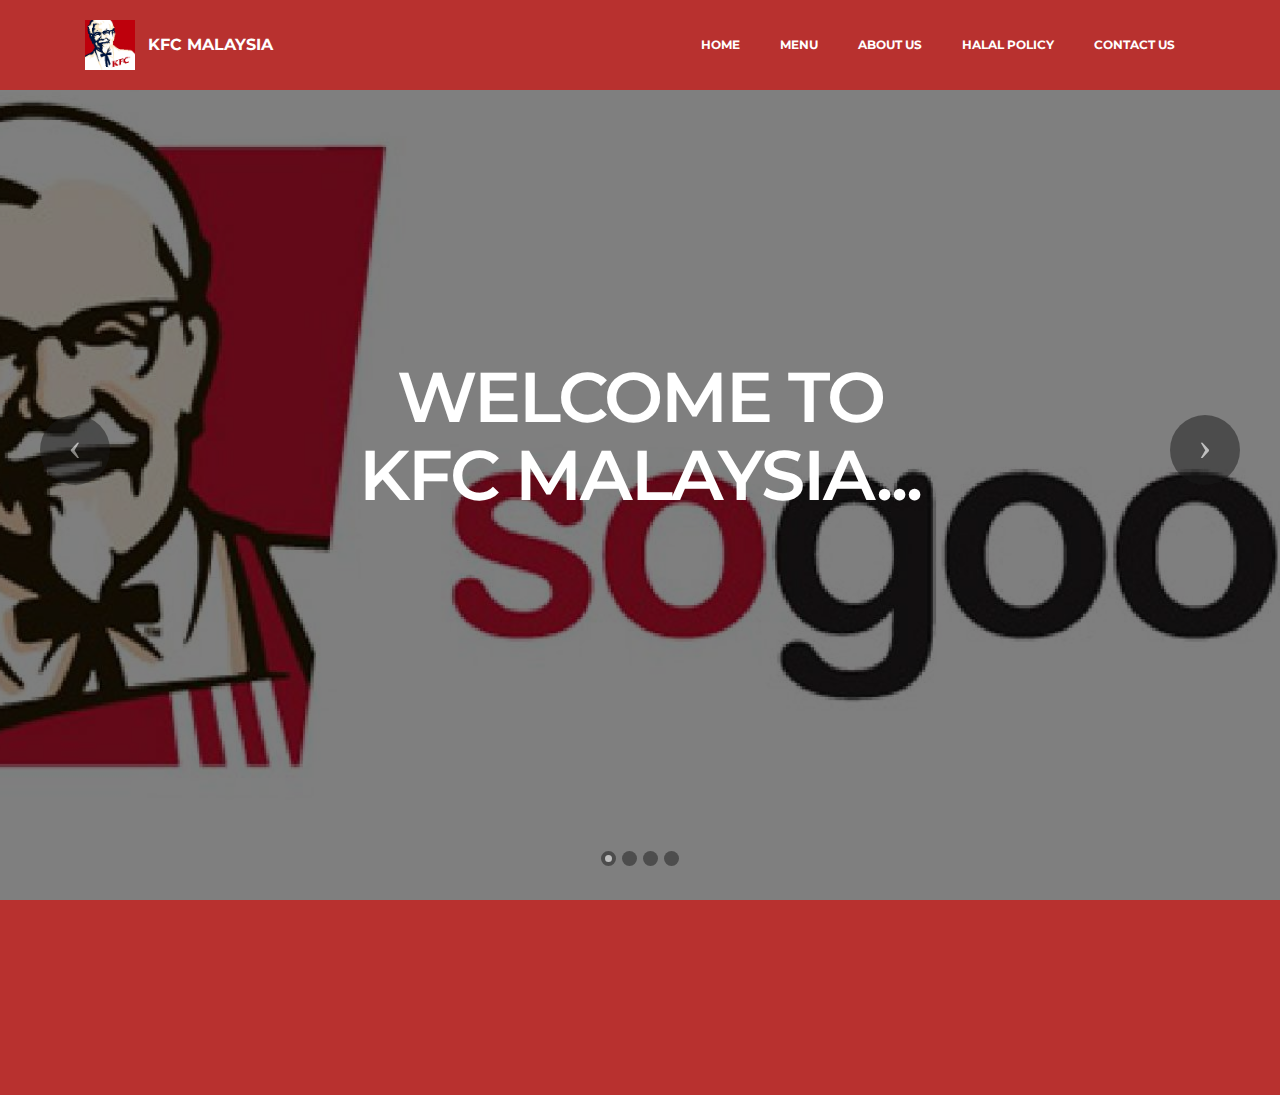
<file: index.html>
<!DOCTYPE html>
<html>
<head>
  <!-- Site made with Mobirise Website Builder v3.8.3, https://mobirise.com -->
  <meta charset="UTF-8">
  <meta http-equiv="X-UA-Compatible" content="IE=edge">
  <meta name="generator" content="Mobirise v3.8.3, mobirise.com">
  <meta name="viewport" content="width=device-width, initial-scale=1">
  <link rel="shortcut icon" href="assets/images/kfc-logo1-128x128-72.png" type="image/x-icon">
  <meta name="description" content="">
  
  <link rel="stylesheet" href="https://fonts.googleapis.com/css?family=Lora:400,700,400italic,700italic&amp;subset=latin">
  <link rel="stylesheet" href="https://fonts.googleapis.com/css?family=Montserrat:400,700">
  <link rel="stylesheet" href="https://fonts.googleapis.com/css?family=Raleway:100,100i,200,200i,300,300i,400,400i,500,500i,600,600i,700,700i,800,800i,900,900i">
  <link rel="stylesheet" href="assets/et-line-font-plugin/style.css">
  <link rel="stylesheet" href="assets/bootstrap-material-design-font/css/material.css">
  <link rel="stylesheet" href="assets/tether/tether.min.css">
  <link rel="stylesheet" href="assets/bootstrap/css/bootstrap.min.css">
  <link rel="stylesheet" href="assets/socicon/css/socicon.min.css">
  <link rel="stylesheet" href="assets/animate.css/animate.min.css">
  <link rel="stylesheet" href="assets/dropdown/css/style.css">
  <link rel="stylesheet" href="assets/theme/css/style.css">
  <link rel="stylesheet" href="assets/mobirise/css/mbr-additional.css" type="text/css">
  
  
  
</head>
<body>
<section id="ext_menu-1">

    <nav class="navbar navbar-dropdown navbar-fixed-top">
        <div class="container">

            <div class="mbr-table">
                <div class="mbr-table-cell">

                    <div class="navbar-brand">
                        <span class="navbar-logo"><img src="assets/images/kfc-logo1-128x128-72.png" alt="Mobirise"></span>
                        <a class="navbar-caption" href="https://mobirise.com">KFC MALAYSIA</a>
                    </div>

                </div>
                <div class="mbr-table-cell">

                    <button class="navbar-toggler pull-xs-right hidden-md-up" type="button" data-toggle="collapse" data-target="#exCollapsingNavbar">
                        <div class="hamburger-icon"></div>
                    </button>

                    <ul class="nav-dropdown collapse pull-xs-right nav navbar-nav navbar-toggleable-sm" id="exCollapsingNavbar"><li class="nav-item"><a class="nav-link link" href="index.html">HOME</a></li><li class="nav-item"><a class="nav-link link" href="MENU.html">MENU</a></li><li class="nav-item"><a class="nav-link link" href="ABOUT US.html">ABOUT US</a></li><li class="nav-item"><a class="nav-link link" href="HALAL POLICY.html">HALAL POLICY</a></li><li class="nav-item"><a class="nav-link link" href="CONTACT US.html">CONTACT US</a></li></ul>
                    <button hidden="" class="navbar-toggler navbar-close" type="button" data-toggle="collapse" data-target="#exCollapsingNavbar">
                        <div class="close-icon"></div>
                    </button>

                </div>
            </div>

        </div>
    </nav>

</section>

<section class="engine"><a rel="external" href="https://mobirise.com">drag and drop website building</a></section><section class="mbr-slider mbr-section mbr-section__container carousel slide mbr-section-nopadding mbr-after-navbar" data-ride="carousel" data-keyboard="false" data-wrap="true" data-pause="false" data-interval="5000" id="slider-4">
    <div>
        <div>
            <div>
                <ol class="carousel-indicators">
                    <li data-app-prevent-settings="" data-target="#slider-4" class="active" data-slide-to="0"></li><li data-app-prevent-settings="" data-target="#slider-4" data-slide-to="1"></li><li data-app-prevent-settings="" data-target="#slider-4" data-slide-to="2"></li><li data-app-prevent-settings="" data-target="#slider-4" data-slide-to="3"></li>
                </ol>
                <div class="carousel-inner" role="listbox">
                    <div class="mbr-section mbr-section-hero carousel-item dark center mbr-section-full active" data-bg-video-slide="false" style="background-image: url(assets/images/banner-button-4-2000x833-98.jpg);">
                        <div class="mbr-table-cell">
                            <div class="mbr-overlay"></div>
                            <div class="container-slide container">
                                
                                <div class="row">
                                    <div class="col-md-8 col-md-offset-2 text-xs-center">
                                        <h2 class="mbr-section-title display-1">WELCOME TO<br>KFC MALAYSIA...</h2>
                                        

                                        
                                    </div>
                                </div>
                            </div>
                        </div>
                    </div><div class="mbr-section mbr-section-hero carousel-item dark center mbr-section-full" data-bg-video-slide="false" style="background-image: url(assets/images/banner-button-1-2000x868-70.jpg);">
                        <div class="mbr-table-cell">
                            <div class="mbr-overlay"></div>
                            <div class="container-slide container">
                                
                                <div class="row">
                                    <div class="col-md-8 col-md-offset-3 text-xs-right">
                                        <h2 class="mbr-section-title display-1">CHOOSE &nbsp;YOURS FAVOURITE HERE...&nbsp;</h2>
                                        

                                        
                                    </div>
                                </div>
                            </div>
                        </div>
                    </div><div class="mbr-section mbr-section-hero carousel-item dark center mbr-section-full" data-bg-video-slide="false" style="background-image: url(assets/images/banner-button-3-2000x860-85.jpg);">
                        <div class="mbr-table-cell">
                            <div class="mbr-overlay" style="background-color: rgb(0, 0, 0);"></div>
                            <div class="container-slide container">
                                
                                <div class="row">
                                    <div class="col-md-8 col-md-offset-2 text-xs-center">
                                        <h2 class="mbr-section-title display-1">GET OHHHHHSOME EXPERIENCE HERE..</h2>
                                        

                                        
                                    </div>
                                </div>
                            </div>
                        </div>
                    </div><div class="mbr-section mbr-section-hero carousel-item dark center mbr-section-full" data-bg-video-slide="false" style="background-image: url(assets/images/banner-button-2-2000x861-35.jpg);">
                        <div class="mbr-table-cell">
                            <div class="mbr-overlay"></div>
                            <div class="container-slide container">
                                
                                <div class="row">
                                    <div class="col-md-8 col-md-offset-3 text-xs-right">
                                        <h2 class="mbr-section-title display-1">JUST HERE...WE ALWAYS BRING NEW MENU FOR YOU&nbsp;</h2>
                                        

                                        
                                    </div>
                                </div>
                            </div>
                        </div>
                    </div>
                </div>

                <a data-app-prevent-settings="" class="left carousel-control" role="button" data-slide="prev" href="#slider-4">
                    <span class="icon-prev" aria-hidden="true"></span>
                    <span class="sr-only">Previous</span>
                </a>
                <a data-app-prevent-settings="" class="right carousel-control" role="button" data-slide="next" href="#slider-4">
                    <span class="icon-next" aria-hidden="true"></span>
                    <span class="sr-only">Next</span>
                </a>
            </div>
        </div>
    </div>
</section>

<section class="mbr-section mbr-section-md-padding mbr-footer footer1" id="contacts1-6" style="background-color: rgb(184, 49, 47); padding-top: 30px; padding-bottom: 30px;">
    
    <div class="container">
        <div class="row">
            <div class="mbr-footer-content col-xs-12 col-md-3">
                <div><img src="assets/images/kfc-logo1-128x128-45.png"></div>
            </div>
            <div class="mbr-footer-content col-xs-12 col-md-3">
                <p><strong>Address</strong><br>KFC Holdings (Malaysia) Sdn Bhd<br>Level 16, Wisma KFC, <br>No. 17, Jalan Sultan Ismail,<br>50250 Kuala Lumpur, Malaysia.&nbsp;<br></p>
            </div>
            <div class="mbr-footer-content col-xs-12 col-md-3">
                <p><strong>Contacts</strong><br>Email:www.kfc malaysia.my<br>Tel: 03-2026 3388 (Hunting Line) <br>Fax: 03-2078 9923<br></p>
            </div>
            <div class="mbr-footer-content col-xs-12 col-md-3">
                <p></p>
            </div>

        </div>
    </div>
</section>


  <script src="assets/web/assets/jquery/jquery.min.js"></script>
  <script src="assets/tether/tether.min.js"></script>
  <script src="assets/bootstrap/js/bootstrap.min.js"></script>
  <script src="assets/smooth-scroll/SmoothScroll.js"></script>
  <script src="assets/viewportChecker/jquery.viewportchecker.js"></script>
  <script src="assets/dropdown/js/script.min.js"></script>
  <script src="assets/touchSwipe/jquery.touchSwipe.min.js"></script>
  <script src="assets/bootstrap-carousel-swipe/bootstrap-carousel-swipe.js"></script>
  <script src="assets/theme/js/script.js"></script>
  
  
  <input name="animation" type="hidden">
  </body>
</html>
</file>
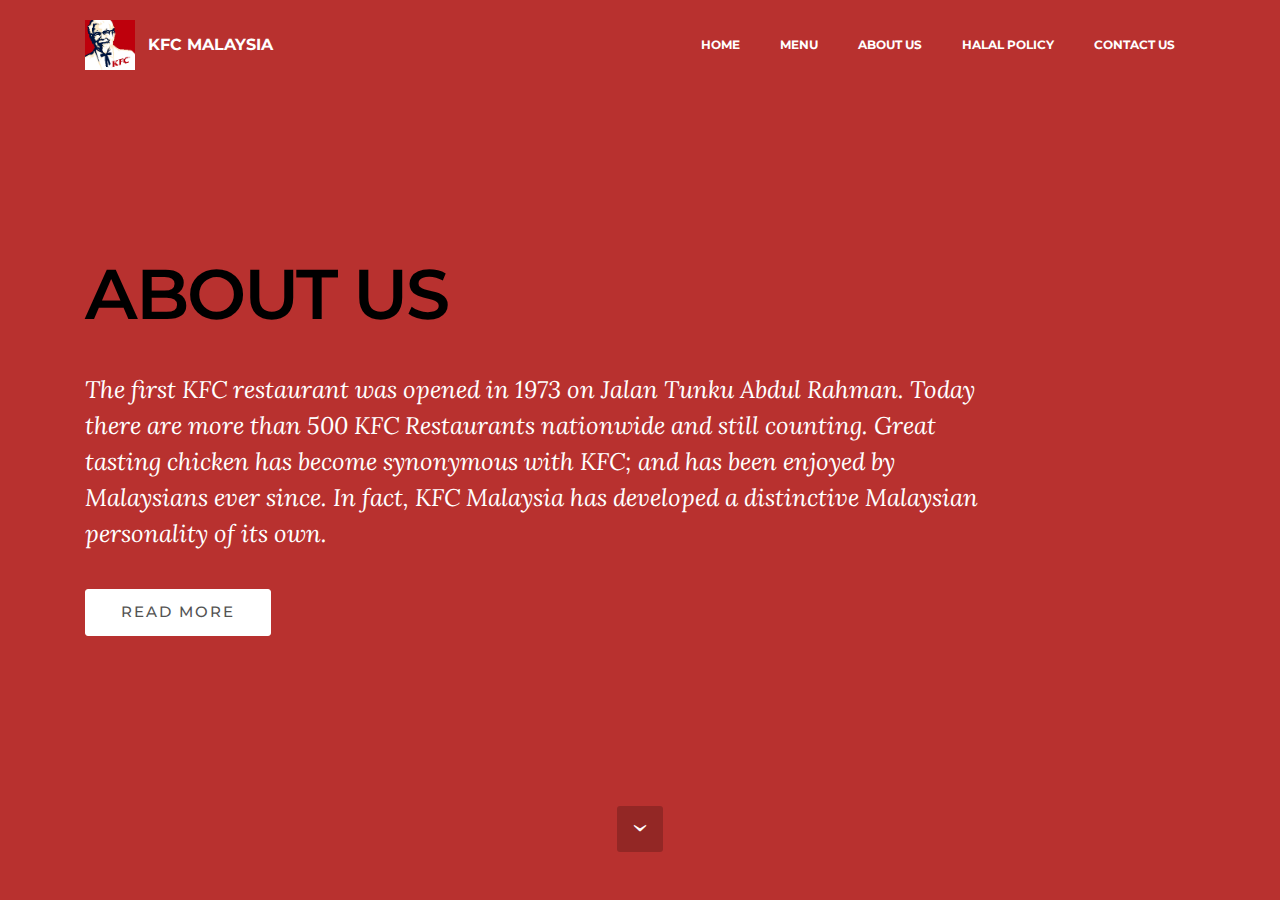
<file: ABOUT US.html>
<!DOCTYPE html>
<html>
<head>
  <!-- Site made with Mobirise Website Builder v3.8.3, https://mobirise.com -->
  <meta charset="UTF-8">
  <meta http-equiv="X-UA-Compatible" content="IE=edge">
  <meta name="generator" content="Mobirise v3.8.3, mobirise.com">
  <meta name="viewport" content="width=device-width, initial-scale=1">
  <link rel="shortcut icon" href="assets/images/kfc-logo1-128x128-72.png" type="image/x-icon">
  <meta name="description" content="">
  <title>ABOUT US</title>
  <link rel="stylesheet" href="https://fonts.googleapis.com/css?family=Lora:400,700,400italic,700italic&amp;subset=latin">
  <link rel="stylesheet" href="https://fonts.googleapis.com/css?family=Montserrat:400,700">
  <link rel="stylesheet" href="https://fonts.googleapis.com/css?family=Raleway:100,100i,200,200i,300,300i,400,400i,500,500i,600,600i,700,700i,800,800i,900,900i">
  <link rel="stylesheet" href="assets/et-line-font-plugin/style.css">
  <link rel="stylesheet" href="assets/bootstrap-material-design-font/css/material.css">
  <link rel="stylesheet" href="assets/tether/tether.min.css">
  <link rel="stylesheet" href="assets/bootstrap/css/bootstrap.min.css">
  <link rel="stylesheet" href="assets/socicon/css/socicon.min.css">
  <link rel="stylesheet" href="assets/animate.css/animate.min.css">
  <link rel="stylesheet" href="assets/dropdown/css/style.css">
  <link rel="stylesheet" href="assets/theme/css/style.css">
  <link rel="stylesheet" href="assets/mobirise/css/mbr-additional.css" type="text/css">
  
  
  
</head>
<body>
<section id="ext_menu-2">

    <nav class="navbar navbar-dropdown navbar-fixed-top">
        <div class="container">

            <div class="mbr-table">
                <div class="mbr-table-cell">

                    <div class="navbar-brand">
                        <span class="navbar-logo"><img src="assets/images/kfc-logo1-128x128-56.png"></span>
                        <a class="navbar-caption" href="https://mobirise.com">KFC MALAYSIA</a>
                    </div>

                </div>
                <div class="mbr-table-cell">

                    <button class="navbar-toggler pull-xs-right hidden-md-up" type="button" data-toggle="collapse" data-target="#exCollapsingNavbar">
                        <div class="hamburger-icon"></div>
                    </button>

                    <ul class="nav-dropdown collapse pull-xs-right nav navbar-nav navbar-toggleable-sm" id="exCollapsingNavbar"><li class="nav-item"><a class="nav-link link" href="index.html">HOME</a></li><li class="nav-item"><a class="nav-link link" href="MENU.html">MENU</a></li><li class="nav-item"><a class="nav-link link" href="ABOUT US.html">ABOUT US</a></li><li class="nav-item"><a class="nav-link link" href="HALAL POLICY.html">HALAL POLICY</a></li><li class="nav-item"><a class="nav-link link" href="CONTACT US.html">CONTACT US</a></li></ul>
                    <button hidden="" class="navbar-toggler navbar-close" type="button" data-toggle="collapse" data-target="#exCollapsingNavbar">
                        <div class="close-icon"></div>
                    </button>

                </div>
            </div>

        </div>
    </nav>

</section>

<section class="engine"><a rel="external" href="https://mobirise.com">free web site builder software download</a></section><section class="mbr-section mbr-section-hero mbr-section-full mbr-section-with-arrow mbr-after-navbar" id="header5-0" style="background-color: rgb(184, 49, 47);">

    

    <div class="mbr-table-cell">

        <div class="container">
            <div class="row">
                <div class="mbr-section col-md-10">

                    <h1 class="mbr-section-title display-1">ABOUT US</h1>
                    <p class="mbr-section-lead lead"><br>The first KFC restaurant was opened in 1973 on Jalan Tunku Abdul Rahman. Today there are more than 500 KFC Restaurants nationwide and still counting. Great tasting chicken has become synonymous with KFC; and has been enjoyed by Malaysians ever since. In fact, KFC Malaysia has developed a distinctive Malaysian personality of its own.&nbsp;<br></p>
                    <div class="mbr-section-btn"><a class="btn btn-lg btn-white" href="READ MORE.html">READ MORE</a></div>
                </div>
            </div>
        </div>
    </div>

    <div class="mbr-arrow mbr-arrow-floating" aria-hidden="true"><a href="#next"><i class="mbr-arrow-icon"></i></a></div>

</section>


  <script src="assets/web/assets/jquery/jquery.min.js"></script>
  <script src="assets/tether/tether.min.js"></script>
  <script src="assets/bootstrap/js/bootstrap.min.js"></script>
  <script src="assets/smooth-scroll/SmoothScroll.js"></script>
  <script src="assets/viewportChecker/jquery.viewportchecker.js"></script>
  <script src="assets/dropdown/js/script.min.js"></script>
  <script src="assets/touchSwipe/jquery.touchSwipe.min.js"></script>
  <script src="assets/theme/js/script.js"></script>
  
  
  <input name="animation" type="hidden">
  </body>
</html>
</file>
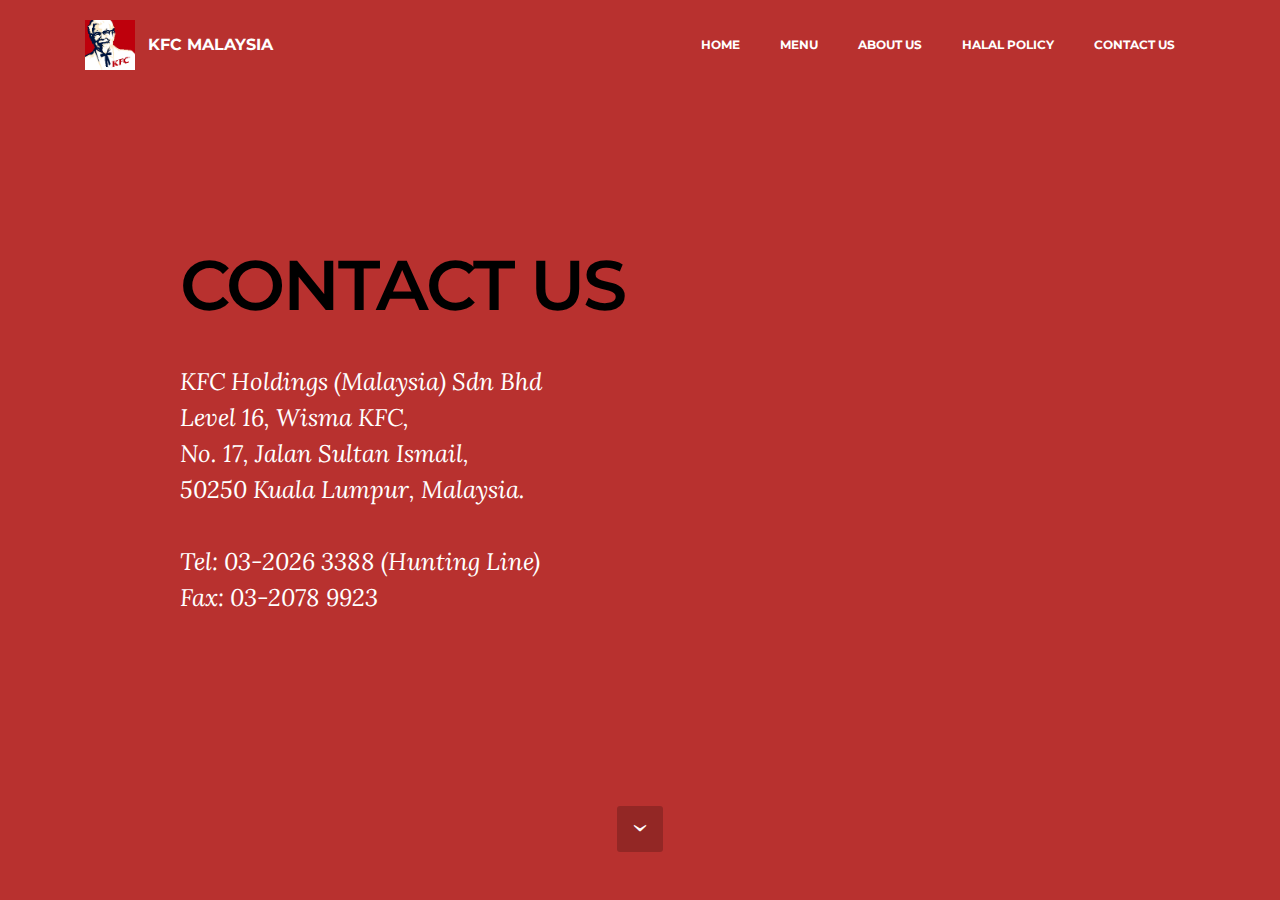
<file: CONTACT US.html>
<!DOCTYPE html>
<html>
<head>
  <!-- Site made with Mobirise Website Builder v3.8.3, https://mobirise.com -->
  <meta charset="UTF-8">
  <meta http-equiv="X-UA-Compatible" content="IE=edge">
  <meta name="generator" content="Mobirise v3.8.3, mobirise.com">
  <meta name="viewport" content="width=device-width, initial-scale=1">
  <link rel="shortcut icon" href="assets/images/kfc-logo1-128x128-72.png" type="image/x-icon">
  <meta name="description" content="">
  
  <link rel="stylesheet" href="https://fonts.googleapis.com/css?family=Lora:400,700,400italic,700italic&amp;subset=latin">
  <link rel="stylesheet" href="https://fonts.googleapis.com/css?family=Montserrat:400,700">
  <link rel="stylesheet" href="https://fonts.googleapis.com/css?family=Raleway:100,100i,200,200i,300,300i,400,400i,500,500i,600,600i,700,700i,800,800i,900,900i">
  <link rel="stylesheet" href="assets/et-line-font-plugin/style.css">
  <link rel="stylesheet" href="assets/bootstrap-material-design-font/css/material.css">
  <link rel="stylesheet" href="assets/tether/tether.min.css">
  <link rel="stylesheet" href="assets/bootstrap/css/bootstrap.min.css">
  <link rel="stylesheet" href="assets/socicon/css/socicon.min.css">
  <link rel="stylesheet" href="assets/animate.css/animate.min.css">
  <link rel="stylesheet" href="assets/dropdown/css/style.css">
  <link rel="stylesheet" href="assets/theme/css/style.css">
  <link rel="stylesheet" href="assets/mobirise/css/mbr-additional.css" type="text/css">
  
  
  
</head>
<body>
<section id="ext_menu-6">

    <nav class="navbar navbar-dropdown navbar-fixed-top">
        <div class="container">

            <div class="mbr-table">
                <div class="mbr-table-cell">

                    <div class="navbar-brand">
                        <span class="navbar-logo"><img src="assets/images/kfc-logo1-128x128-10.png"></span>
                        <a class="navbar-caption" href="https://mobirise.com">KFC MALAYSIA</a>
                    </div>

                </div>
                <div class="mbr-table-cell">

                    <button class="navbar-toggler pull-xs-right hidden-md-up" type="button" data-toggle="collapse" data-target="#exCollapsingNavbar">
                        <div class="hamburger-icon"></div>
                    </button>

                    <ul class="nav-dropdown collapse pull-xs-right nav navbar-nav navbar-toggleable-sm" id="exCollapsingNavbar"><li class="nav-item"><a class="nav-link link" href="index.html">HOME</a></li><li class="nav-item"><a class="nav-link link" href="MENU.html">MENU</a></li><li class="nav-item"><a class="nav-link link" href="ABOUT US.html">ABOUT US</a></li><li class="nav-item"><a class="nav-link link" href="HALAL POLICY.html">HALAL POLICY</a></li><li class="nav-item"><a class="nav-link link" href="CONTACT US.html">CONTACT US</a></li></ul>
                    <button hidden="" class="navbar-toggler navbar-close" type="button" data-toggle="collapse" data-target="#exCollapsingNavbar">
                        <div class="close-icon"></div>
                    </button>

                </div>
            </div>

        </div>
    </nav>

</section>

<section class="engine"><a rel="external" href="https://mobirise.com">free drag and drop site development software</a></section><section class="mbr-section mbr-section-hero mbr-section-full mbr-section-with-arrow mbr-after-navbar" id="header1-7" style="background-color: rgb(184, 49, 47);">

    

    <div class="mbr-table-cell">

        <div class="container">
            <div class="row">
                <div class="mbr-section col-md-10 col-md-offset-1 text-xs-center">

                    <h1 class="mbr-section-title display-1">CONTACT US</h1>
                    <p class="mbr-section-lead lead"><br>KFC Holdings (Malaysia) Sdn Bhd<br>Level 16, Wisma KFC, <br>No. 17, Jalan Sultan Ismail,<br>50250 Kuala Lumpur, Malaysia. <br><br>Tel: 03-2026 3388 (Hunting Line) <br>Fax: 03-2078 9923<br></p>
                    
                </div>
            </div>
        </div>
    </div>

    <div class="mbr-arrow mbr-arrow-floating" aria-hidden="true"><a href="#next"><i class="mbr-arrow-icon"></i></a></div>

</section>


  <script src="assets/web/assets/jquery/jquery.min.js"></script>
  <script src="assets/tether/tether.min.js"></script>
  <script src="assets/bootstrap/js/bootstrap.min.js"></script>
  <script src="assets/smooth-scroll/SmoothScroll.js"></script>
  <script src="assets/viewportChecker/jquery.viewportchecker.js"></script>
  <script src="assets/dropdown/js/script.min.js"></script>
  <script src="assets/touchSwipe/jquery.touchSwipe.min.js"></script>
  <script src="assets/theme/js/script.js"></script>
  
  
  <input name="animation" type="hidden">
  </body>
</html>
</file>
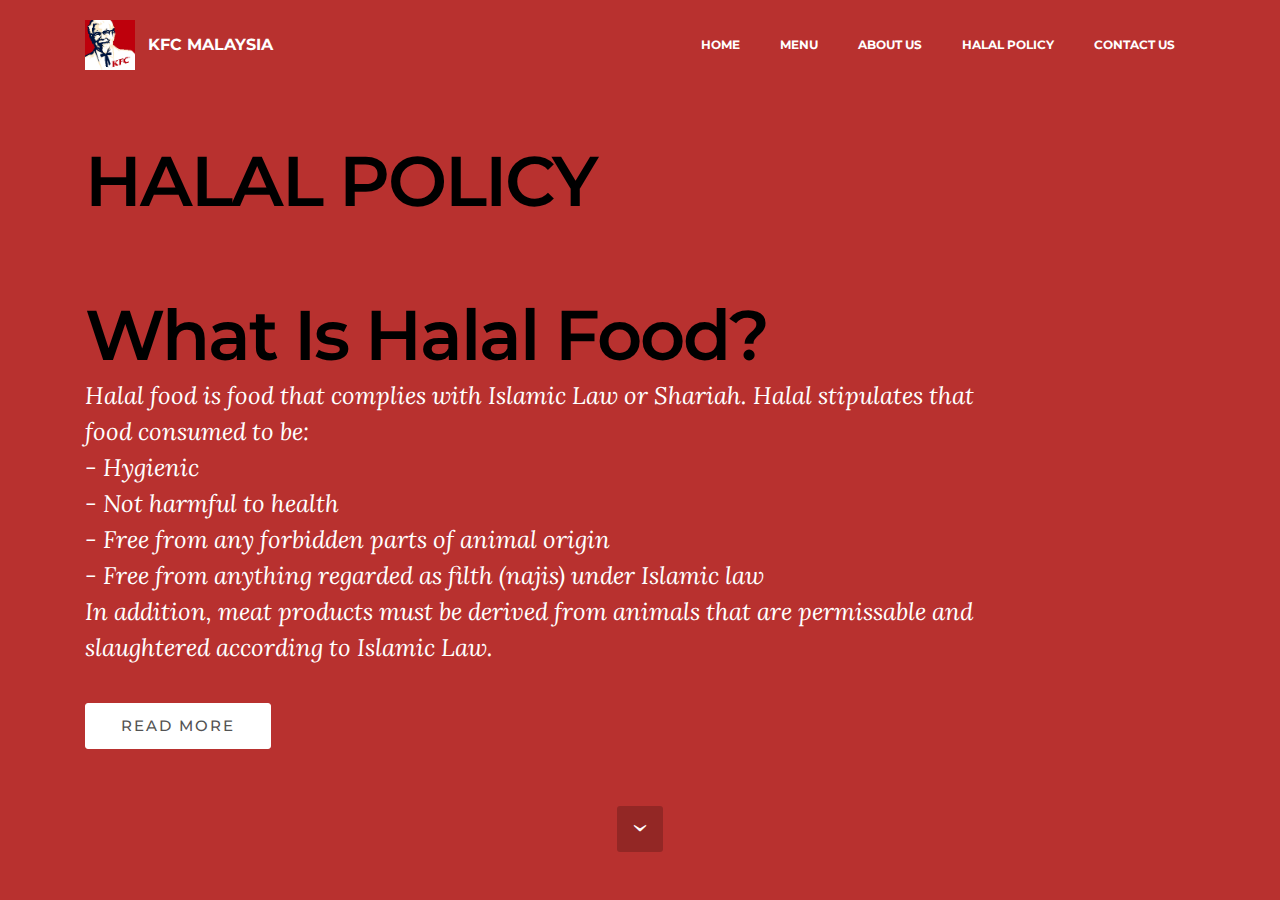
<file: HALAL POLICY.html>
<!DOCTYPE html>
<html>
<head>
  <!-- Site made with Mobirise Website Builder v3.8.3, https://mobirise.com -->
  <meta charset="UTF-8">
  <meta http-equiv="X-UA-Compatible" content="IE=edge">
  <meta name="generator" content="Mobirise v3.8.3, mobirise.com">
  <meta name="viewport" content="width=device-width, initial-scale=1">
  <link rel="shortcut icon" href="assets/images/kfc-logo1-128x128-72.png" type="image/x-icon">
  <meta name="description" content="">
  <title>HALAL POLICY</title>
  <link rel="stylesheet" href="https://fonts.googleapis.com/css?family=Lora:400,700,400italic,700italic&amp;subset=latin">
  <link rel="stylesheet" href="https://fonts.googleapis.com/css?family=Montserrat:400,700">
  <link rel="stylesheet" href="https://fonts.googleapis.com/css?family=Raleway:100,100i,200,200i,300,300i,400,400i,500,500i,600,600i,700,700i,800,800i,900,900i">
  <link rel="stylesheet" href="assets/et-line-font-plugin/style.css">
  <link rel="stylesheet" href="assets/bootstrap-material-design-font/css/material.css">
  <link rel="stylesheet" href="assets/tether/tether.min.css">
  <link rel="stylesheet" href="assets/bootstrap/css/bootstrap.min.css">
  <link rel="stylesheet" href="assets/socicon/css/socicon.min.css">
  <link rel="stylesheet" href="assets/animate.css/animate.min.css">
  <link rel="stylesheet" href="assets/dropdown/css/style.css">
  <link rel="stylesheet" href="assets/theme/css/style.css">
  <link rel="stylesheet" href="assets/mobirise/css/mbr-additional.css" type="text/css">
  
  
  
</head>
<body>
<section id="ext_menu-4">

    <nav class="navbar navbar-dropdown navbar-fixed-top">
        <div class="container">

            <div class="mbr-table">
                <div class="mbr-table-cell">

                    <div class="navbar-brand">
                        <span class="navbar-logo"><img src="assets/images/kfc-logo1-128x128-32.png"></span>
                        <a class="navbar-caption" href="https://mobirise.com">KFC MALAYSIA</a>
                    </div>

                </div>
                <div class="mbr-table-cell">

                    <button class="navbar-toggler pull-xs-right hidden-md-up" type="button" data-toggle="collapse" data-target="#exCollapsingNavbar">
                        <div class="hamburger-icon"></div>
                    </button>

                    <ul class="nav-dropdown collapse pull-xs-right nav navbar-nav navbar-toggleable-sm" id="exCollapsingNavbar"><li class="nav-item"><a class="nav-link link" href="index.html">HOME</a></li><li class="nav-item"><a class="nav-link link" href="MENU.html">MENU</a></li><li class="nav-item"><a class="nav-link link" href="ABOUT US.html">ABOUT US</a></li><li class="nav-item"><a class="nav-link link" href="HALAL POLICY.html">HALAL POLICY</a></li><li class="nav-item"><a class="nav-link link" href="CONTACT US.html">CONTACT US</a></li></ul>
                    <button hidden="" class="navbar-toggler navbar-close" type="button" data-toggle="collapse" data-target="#exCollapsingNavbar">
                        <div class="close-icon"></div>
                    </button>

                </div>
            </div>

        </div>
    </nav>

</section>

<section class="engine"><a rel="external" href="https://mobirise.com">free offline web builder software</a></section><section class="mbr-section mbr-section-hero mbr-section-full mbr-section-with-arrow mbr-after-navbar" id="header5-4" style="background-color: rgb(184, 49, 47);">

    

    <div class="mbr-table-cell">

        <div class="container">
            <div class="row">
                <div class="mbr-section col-md-10">

                    <h1 class="mbr-section-title display-1">HALAL POLICY<div><br></div><div>What Is Halal Food?</div></h1>
                    <p class="mbr-section-lead lead">Halal food is food that complies with Islamic Law or Shariah. Halal stipulates that food consumed to be: <br>- Hygienic<br>- Not harmful to health<br>- Free from any forbidden parts of animal origin<br>- Free from anything regarded as filth (najis) under Islamic law<br>In addition, meat products must be derived from animals that are permissable and slaughtered according to Islamic Law.&nbsp;<br></p>
                    <div class="mbr-section-btn"><a class="btn btn-lg btn-white" href="HALAL READ.html">READ MORE</a></div>
                </div>
            </div>
        </div>
    </div>

    <div class="mbr-arrow mbr-arrow-floating" aria-hidden="true"><a href="#next"><i class="mbr-arrow-icon"></i></a></div>

</section>


  <script src="assets/web/assets/jquery/jquery.min.js"></script>
  <script src="assets/tether/tether.min.js"></script>
  <script src="assets/bootstrap/js/bootstrap.min.js"></script>
  <script src="assets/smooth-scroll/SmoothScroll.js"></script>
  <script src="assets/viewportChecker/jquery.viewportchecker.js"></script>
  <script src="assets/dropdown/js/script.min.js"></script>
  <script src="assets/touchSwipe/jquery.touchSwipe.min.js"></script>
  <script src="assets/theme/js/script.js"></script>
  
  
  <input name="animation" type="hidden">
  </body>
</html>
</file>
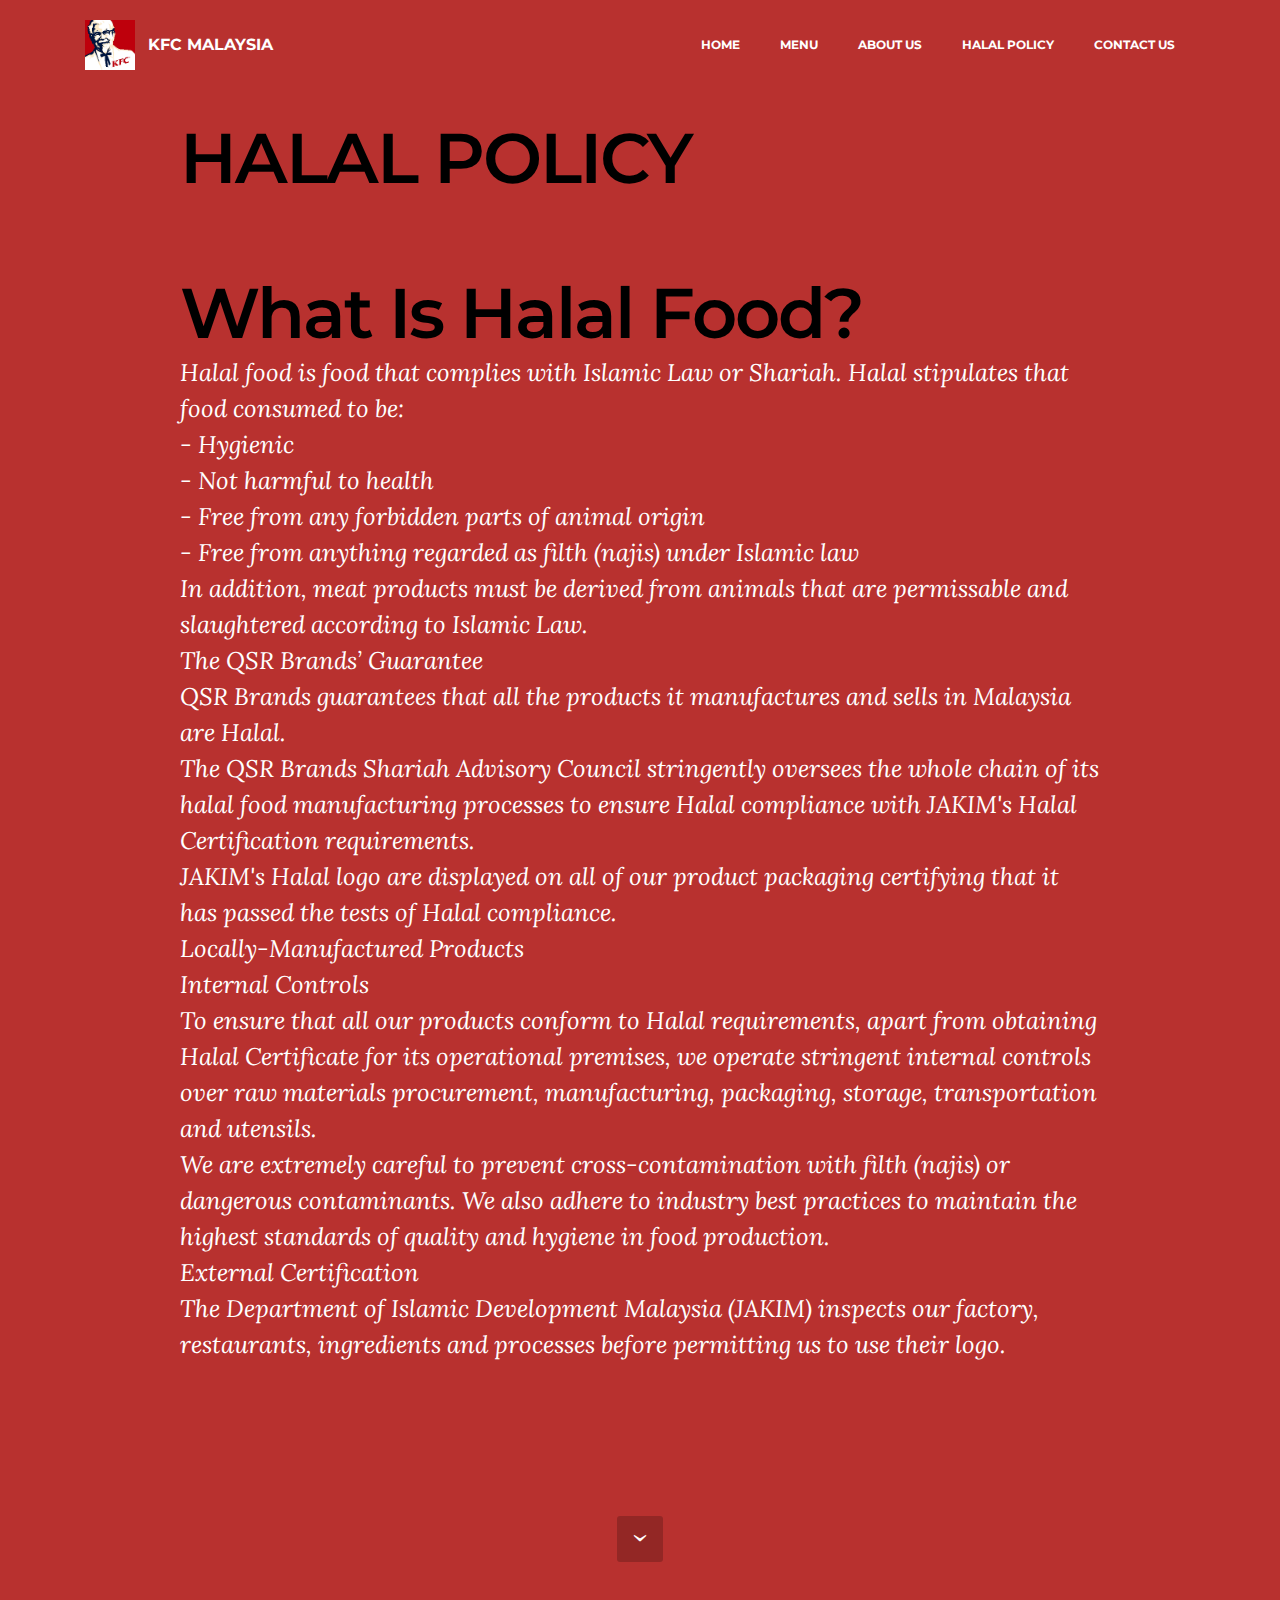
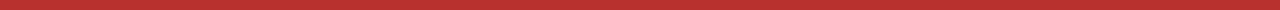
<file: HALAL READ.html>
<!DOCTYPE html>
<html>
<head>
  <!-- Site made with Mobirise Website Builder v3.8.3, https://mobirise.com -->
  <meta charset="UTF-8">
  <meta http-equiv="X-UA-Compatible" content="IE=edge">
  <meta name="generator" content="Mobirise v3.8.3, mobirise.com">
  <meta name="viewport" content="width=device-width, initial-scale=1">
  <link rel="shortcut icon" href="assets/images/kfc-logo1-128x128-72.png" type="image/x-icon">
  <meta name="description" content="">
  <title>HALAL READ</title>
  <link rel="stylesheet" href="https://fonts.googleapis.com/css?family=Lora:400,700,400italic,700italic&amp;subset=latin">
  <link rel="stylesheet" href="https://fonts.googleapis.com/css?family=Montserrat:400,700">
  <link rel="stylesheet" href="https://fonts.googleapis.com/css?family=Raleway:100,100i,200,200i,300,300i,400,400i,500,500i,600,600i,700,700i,800,800i,900,900i">
  <link rel="stylesheet" href="assets/et-line-font-plugin/style.css">
  <link rel="stylesheet" href="assets/bootstrap-material-design-font/css/material.css">
  <link rel="stylesheet" href="assets/tether/tether.min.css">
  <link rel="stylesheet" href="assets/bootstrap/css/bootstrap.min.css">
  <link rel="stylesheet" href="assets/socicon/css/socicon.min.css">
  <link rel="stylesheet" href="assets/animate.css/animate.min.css">
  <link rel="stylesheet" href="assets/dropdown/css/style.css">
  <link rel="stylesheet" href="assets/theme/css/style.css">
  <link rel="stylesheet" href="assets/mobirise/css/mbr-additional.css" type="text/css">
  
  
  
</head>
<body>
<section id="ext_menu-5">

    <nav class="navbar navbar-dropdown navbar-fixed-top">
        <div class="container">

            <div class="mbr-table">
                <div class="mbr-table-cell">

                    <div class="navbar-brand">
                        <span class="navbar-logo"><img src="assets/images/kfc-logo1-128x128-85.png"></span>
                        <a class="navbar-caption" href="https://mobirise.com">KFC MALAYSIA</a>
                    </div>

                </div>
                <div class="mbr-table-cell">

                    <button class="navbar-toggler pull-xs-right hidden-md-up" type="button" data-toggle="collapse" data-target="#exCollapsingNavbar">
                        <div class="hamburger-icon"></div>
                    </button>

                    <ul class="nav-dropdown collapse pull-xs-right nav navbar-nav navbar-toggleable-sm" id="exCollapsingNavbar"><li class="nav-item"><a class="nav-link link" href="index.html">HOME</a></li><li class="nav-item"><a class="nav-link link" href="MENU.html">MENU</a></li><li class="nav-item"><a class="nav-link link" href="ABOUT US.html">ABOUT US</a></li><li class="nav-item"><a class="nav-link link" href="HALAL POLICY.html">HALAL POLICY</a></li><li class="nav-item"><a class="nav-link link" href="CONTACT US.html">CONTACT US</a></li></ul>
                    <button hidden="" class="navbar-toggler navbar-close" type="button" data-toggle="collapse" data-target="#exCollapsingNavbar">
                        <div class="close-icon"></div>
                    </button>

                </div>
            </div>

        </div>
    </nav>

</section>

<section class="engine"><a rel="external" href="https://mobirise.com">top html web page creator software download</a></section><section class="mbr-section mbr-section-hero mbr-section-full mbr-section-with-arrow mbr-after-navbar" id="header1-6" style="background-color: rgb(184, 49, 47);">

    

    <div class="mbr-table-cell">

        <div class="container">
            <div class="row">
                <div class="mbr-section col-md-10 col-md-offset-1 text-xs-center">

                    <h1 class="mbr-section-title display-1">HALAL POLICY<div><br></div><div>What Is Halal Food?</div></h1>
                    <p class="mbr-section-lead lead">Halal food is food that complies with Islamic Law or Shariah. Halal stipulates that food consumed to be: <br>- Hygienic<br>- Not harmful to health<br>- Free from any forbidden parts of animal origin<br>- Free from anything regarded as filth (najis) under Islamic law<br>In addition, meat products must be derived from animals that are permissable and slaughtered according to Islamic Law. <br>The QSR Brands’ Guarantee<br>QSR Brands guarantees that all the products it manufactures and sells in Malaysia are Halal.<br>The QSR Brands Shariah Advisory Council stringently oversees the whole chain of its halal food manufacturing processes to ensure Halal compliance with JAKIM's Halal Certification requirements.<br>JAKIM's Halal logo are displayed on all of our product packaging certifying that it has passed the tests of Halal compliance.<br>Locally-Manufactured Products<br>Internal Controls <br>To ensure that all our products conform to Halal requirements, apart from obtaining Halal Certificate for its operational premises, we operate stringent internal controls over raw materials procurement, manufacturing, packaging, storage, transportation and utensils. <br>We are extremely careful to prevent cross-contamination with filth (najis) or dangerous contaminants. We also adhere to industry best practices to maintain the highest standards of quality and hygiene in food production.<br>External Certification <br>The Department of Islamic Development Malaysia (JAKIM) inspects our factory, restaurants, ingredients and processes before permitting us to use their logo.<br><br></p>
                    <div class="mbr-section-btn"><a class="btn btn-lg btn-white" href="HALAL POLICY.html">BACK</a> </div>
                </div>
            </div>
        </div>
    </div>

    <div class="mbr-arrow mbr-arrow-floating" aria-hidden="true"><a href="#next"><i class="mbr-arrow-icon"></i></a></div>

</section>


  <script src="assets/web/assets/jquery/jquery.min.js"></script>
  <script src="assets/tether/tether.min.js"></script>
  <script src="assets/bootstrap/js/bootstrap.min.js"></script>
  <script src="assets/smooth-scroll/SmoothScroll.js"></script>
  <script src="assets/viewportChecker/jquery.viewportchecker.js"></script>
  <script src="assets/dropdown/js/script.min.js"></script>
  <script src="assets/touchSwipe/jquery.touchSwipe.min.js"></script>
  <script src="assets/theme/js/script.js"></script>
  
  
  <input name="animation" type="hidden">
  </body>
</html>
</file>
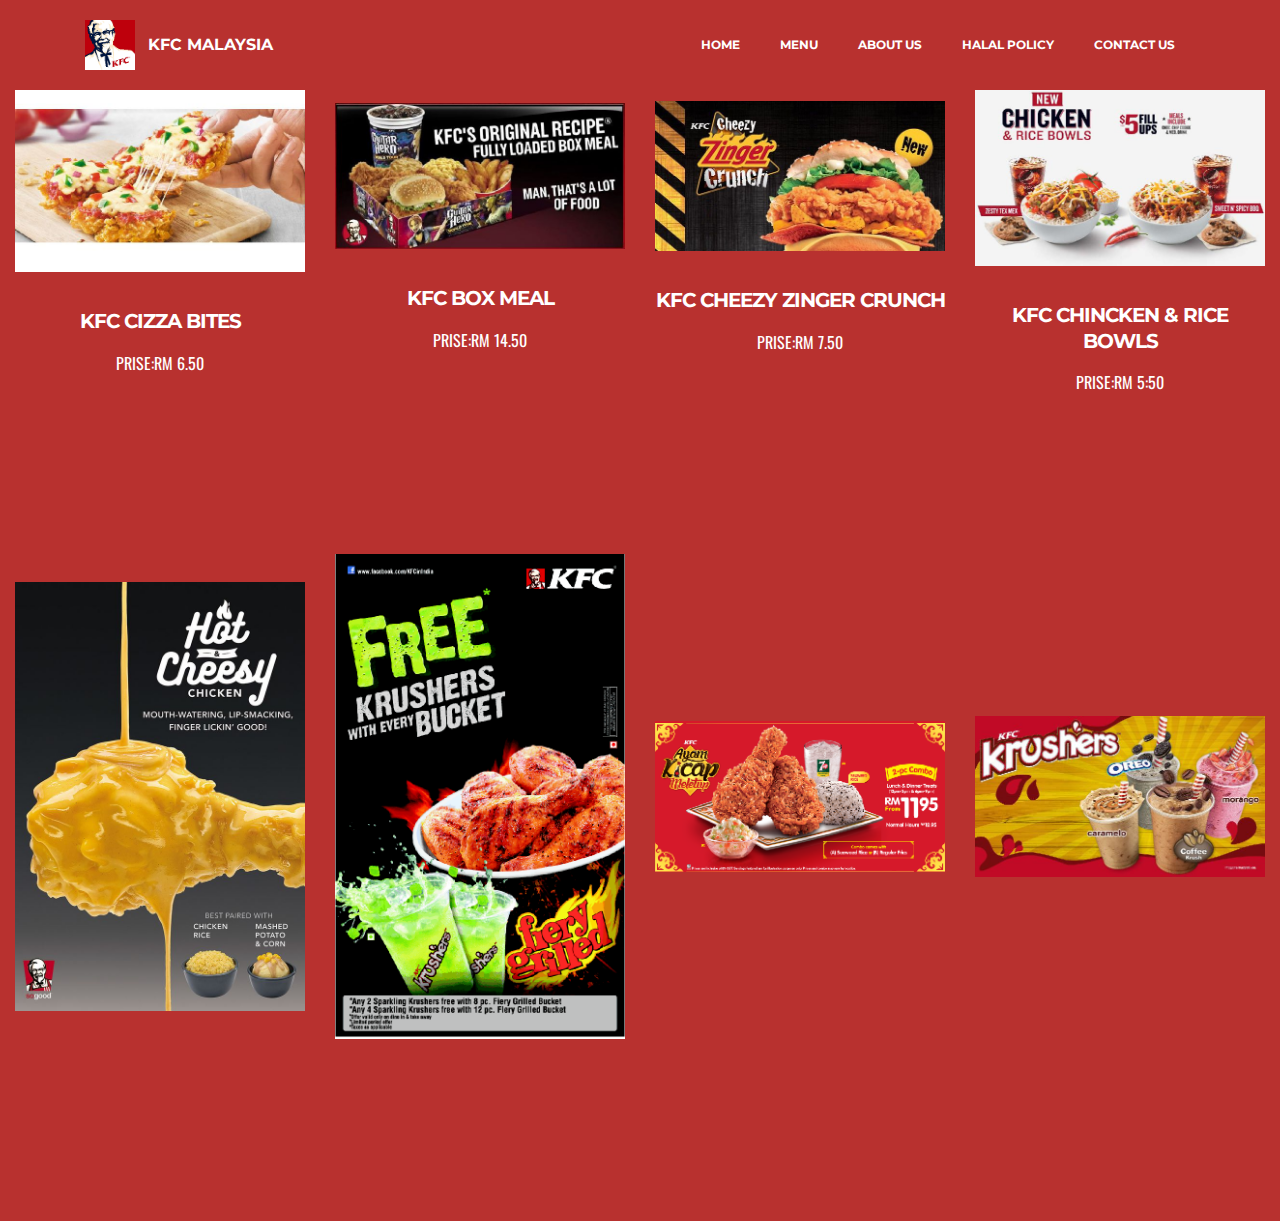
<file: MENU.html>
<!DOCTYPE html>
<html>
<head>
  <!-- Site made with Mobirise Website Builder v3.8.3, https://mobirise.com -->
  <meta charset="UTF-8">
  <meta http-equiv="X-UA-Compatible" content="IE=edge">
  <meta name="generator" content="Mobirise v3.8.3, mobirise.com">
  <meta name="viewport" content="width=device-width, initial-scale=1">
  <link rel="shortcut icon" href="assets/images/kfc-logo1-128x128-72.png" type="image/x-icon">
  <meta name="description" content="">
  <title>MENU</title>
  <link rel="stylesheet" href="https://fonts.googleapis.com/css?family=Lora:400,700,400italic,700italic&amp;subset=latin">
  <link rel="stylesheet" href="https://fonts.googleapis.com/css?family=Montserrat:400,700">
  <link rel="stylesheet" href="https://fonts.googleapis.com/css?family=Raleway:100,100i,200,200i,300,300i,400,400i,500,500i,600,600i,700,700i,800,800i,900,900i">
  <link rel="stylesheet" href="assets/et-line-font-plugin/style.css">
  <link rel="stylesheet" href="assets/bootstrap-material-design-font/css/material.css">
  <link rel="stylesheet" href="assets/tether/tether.min.css">
  <link rel="stylesheet" href="assets/bootstrap/css/bootstrap.min.css">
  <link rel="stylesheet" href="assets/socicon/css/socicon.min.css">
  <link rel="stylesheet" href="assets/animate.css/animate.min.css">
  <link rel="stylesheet" href="assets/dropdown/css/style.css">
  <link rel="stylesheet" href="assets/theme/css/style.css">
  <link rel="stylesheet" href="assets/mobirise/css/mbr-additional.css" type="text/css">
  
  
  
</head>
<body>
<section id="ext_menu-0">

    <nav class="navbar navbar-dropdown navbar-fixed-top">
        <div class="container">

            <div class="mbr-table">
                <div class="mbr-table-cell">

                    <div class="navbar-brand">
                        <span class="navbar-logo"><img src="assets/images/kfc-logo1-128x128-78.png"></span>
                        <a class="navbar-caption" href="https://mobirise.com">KFC MALAYSIA</a>
                    </div>

                </div>
                <div class="mbr-table-cell">

                    <button class="navbar-toggler pull-xs-right hidden-md-up" type="button" data-toggle="collapse" data-target="#exCollapsingNavbar">
                        <div class="hamburger-icon"></div>
                    </button>

                    <ul class="nav-dropdown collapse pull-xs-right nav navbar-nav navbar-toggleable-sm" id="exCollapsingNavbar"><li class="nav-item"><a class="nav-link link" href="index.html">HOME</a></li><li class="nav-item"><a class="nav-link link" href="MENU.html">MENU</a></li><li class="nav-item"><a class="nav-link link" href="ABOUT US.html">ABOUT US</a></li><li class="nav-item"><a class="nav-link link" href="HALAL POLICY.html">HALAL POLICY</a></li><li class="nav-item"><a class="nav-link link" href="CONTACT US.html">CONTACT US</a></li></ul>
                    <button hidden="" class="navbar-toggler navbar-close" type="button" data-toggle="collapse" data-target="#exCollapsingNavbar">
                        <div class="close-icon"></div>
                    </button>

                </div>
            </div>

        </div>
    </nav>

</section>

<section class="engine"><a rel="external" href="https://mobirise.com">free drag and drop web design software</a></section><section class="mbr-cards mbr-section mbr-section-nopadding mbr-after-navbar" id="features3-0" style="background-color: rgb(184, 49, 47);">

    

    <div class="mbr-cards-row row">
        <div class="mbr-cards-col col-xs-12 col-lg-3" style="padding-top: 80px; padding-bottom: 80px;">
            <div class="container">
              <div class="card cart-block">
                  <div class="card-img"><img src="assets/images/cizza-bites-600x397-74.jpg" class="card-img-top"></div>
                  <div class="card-block">
                    <h4 class="card-title">KFC CIZZA BITES</h4>
                    
                    <p class="card-text">PRISE:RM 6.50</p>
                    
                    </div>
                </div>
            </div>
        </div>
        <div class="mbr-cards-col col-xs-12 col-lg-3" style="padding-top: 80px; padding-bottom: 80px;">
            <div class="container">
                <div class="card cart-block">
                    <div class="card-img"><img src="assets/images/kfc-box-meal-600x302-17.jpg" class="card-img-top"></div>
                    <div class="card-block">
                        <h4 class="card-title">KFC BOX MEAL</h4>
                        
                        <p class="card-text">PRISE:RM 14.50</p>
                        
                    </div>
                </div>
            </div>
        </div>
        <div class="mbr-cards-col col-xs-12 col-lg-3" style="padding-top: 80px; padding-bottom: 80px;">
            <div class="container">
                <div class="card cart-block">
                    <div class="card-img"><img src="assets/images/zinger-crunch-600x311-31.jpg" class="card-img-top"></div>
                    <div class="card-block">
                        <h4 class="card-title">KFC CHEEZY ZINGER CRUNCH</h4>
                        
                        <p class="card-text">PRISE:RM 7.50</p>
                        
                    </div>
                </div>
            </div>
        </div>
        <div class="mbr-cards-col col-xs-12 col-lg-3" style="padding-top: 80px; padding-bottom: 80px;">
            <div class="container">
                <div class="card cart-block">
                    <div class="card-img"><img src="assets/images/rice-bowl-600x373-5.jpg" class="card-img-top"></div>
                    <div class="card-block">
                        <h4 class="card-title">KFC CHINCKEN &amp; RICE BOWLS</h4>
                        
                        <p class="card-text">PRISE:RM 5:50</p>
                        
                    </div>
                </div>
            </div>
        </div>
        
        
    </div>
</section>

<section class="mbr-cards mbr-section mbr-section-nopadding" id="features3-1" style="background-color: rgb(184, 49, 47);">

    

    <div class="mbr-cards-row row">
        <div class="mbr-cards-col col-xs-12 col-lg-3" style="padding-top: 80px; padding-bottom: 80px;">
            <div class="container">
              <div class="card cart-block">
                  <div class="card-img"><img src="assets/images/chicken-cheese-600x888-40.jpg" class="card-img-top"></div>
                  <div class="card-block">
                    <h4 class="card-title">KFC HOT &amp; CHEESY CHICKEN</h4>
                    
                    <p class="card-text">PRISE:RM 7:50</p>
                    
                    </div>
                </div>
            </div>
        </div>
        <div class="mbr-cards-col col-xs-12 col-lg-3" style="padding-top: 80px; padding-bottom: 80px;">
            <div class="container">
                <div class="card cart-block">
                    <div class="card-img"><img src="assets/images/frezy-bucket-600x1002-76.png" class="card-img-top"></div>
                    <div class="card-block">
                        <h4 class="card-title">KFC FIERY GRILLED</h4>
                        
                        <p class="card-text">PRISE:RM 15.95</p>
                        
                    </div>
                </div>
            </div>
        </div>
        <div class="mbr-cards-col col-xs-12 col-lg-3" style="padding-top: 80px; padding-bottom: 80px;">
            <div class="container">
                <div class="card cart-block">
                    <div class="card-img"><img src="assets/images/ayam-kicap-600x311-76.png" class="card-img-top"></div>
                    <div class="card-block">
                        <h4 class="card-title">KFC AYAM KICAP MELETUP</h4>
                        
                        <p class="card-text">PRISE:RM 11.95</p>
                        
                    </div>
                </div>
            </div>
        </div>
        <div class="mbr-cards-col col-xs-12 col-lg-3" style="padding-top: 80px; padding-bottom: 80px;">
            <div class="container">
                <div class="card cart-block">
                    <div class="card-img"><img src="assets/images/krushera-600x333-54.jpg" class="card-img-top"></div>
                    <div class="card-block">
                        <h4 class="card-title">KFC KRUSHERS</h4>
                        
                        <p class="card-text">PRISE:RM 4:50</p>
                        
                    </div>
                </div>
            </div>
        </div>
        
        
    </div>
</section>


  <script src="assets/web/assets/jquery/jquery.min.js"></script>
  <script src="assets/tether/tether.min.js"></script>
  <script src="assets/bootstrap/js/bootstrap.min.js"></script>
  <script src="assets/smooth-scroll/SmoothScroll.js"></script>
  <script src="assets/viewportChecker/jquery.viewportchecker.js"></script>
  <script src="assets/dropdown/js/script.min.js"></script>
  <script src="assets/touchSwipe/jquery.touchSwipe.min.js"></script>
  <script src="assets/theme/js/script.js"></script>
  
  
  <input name="animation" type="hidden">
  </body>
</html>
</file>
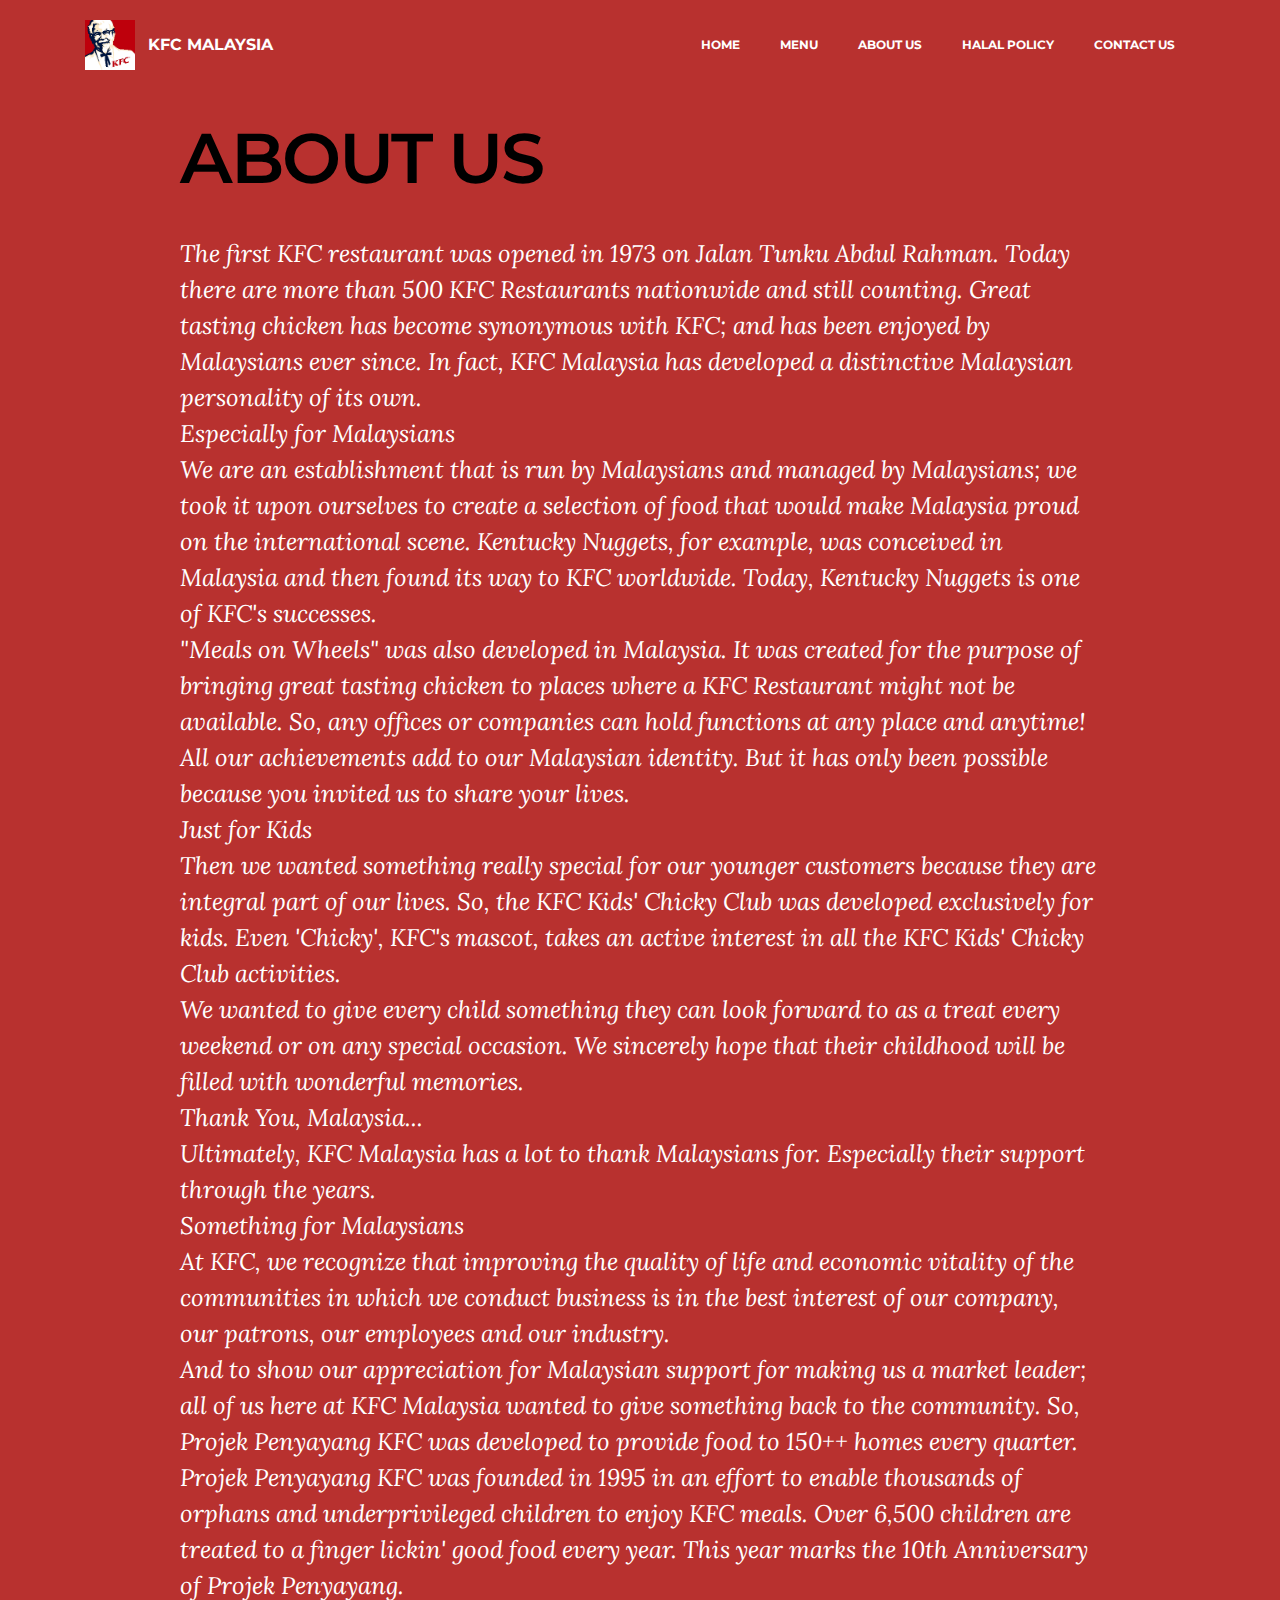
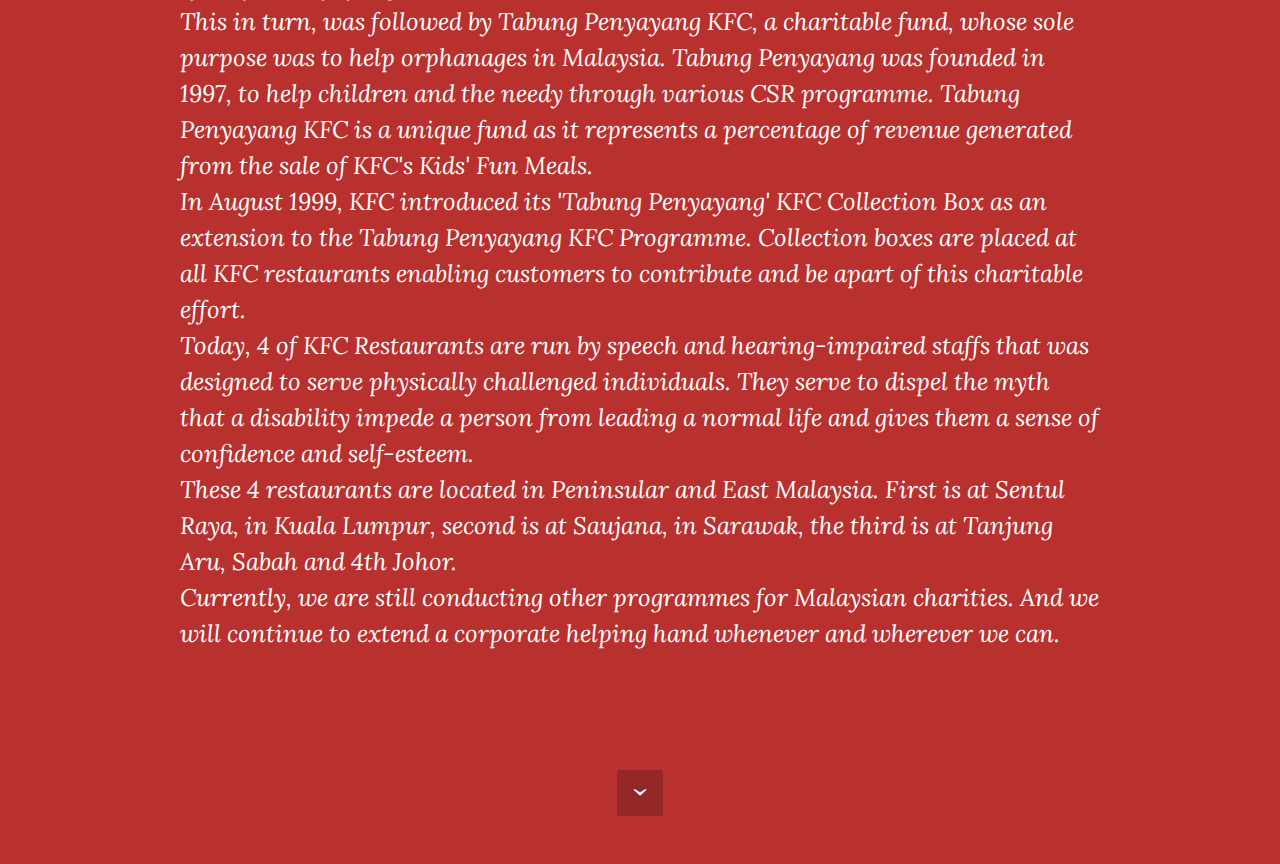
<file: READ MORE.html>
<!DOCTYPE html>
<html>
<head>
  <!-- Site made with Mobirise Website Builder v3.8.3, https://mobirise.com -->
  <meta charset="UTF-8">
  <meta http-equiv="X-UA-Compatible" content="IE=edge">
  <meta name="generator" content="Mobirise v3.8.3, mobirise.com">
  <meta name="viewport" content="width=device-width, initial-scale=1">
  <link rel="shortcut icon" href="assets/images/kfc-logo1-128x128-72.png" type="image/x-icon">
  <meta name="description" content="">
  <title>READ MORE</title>
  <link rel="stylesheet" href="https://fonts.googleapis.com/css?family=Lora:400,700,400italic,700italic&amp;subset=latin">
  <link rel="stylesheet" href="https://fonts.googleapis.com/css?family=Montserrat:400,700">
  <link rel="stylesheet" href="https://fonts.googleapis.com/css?family=Raleway:100,100i,200,200i,300,300i,400,400i,500,500i,600,600i,700,700i,800,800i,900,900i">
  <link rel="stylesheet" href="assets/et-line-font-plugin/style.css">
  <link rel="stylesheet" href="assets/bootstrap-material-design-font/css/material.css">
  <link rel="stylesheet" href="assets/tether/tether.min.css">
  <link rel="stylesheet" href="assets/bootstrap/css/bootstrap.min.css">
  <link rel="stylesheet" href="assets/socicon/css/socicon.min.css">
  <link rel="stylesheet" href="assets/animate.css/animate.min.css">
  <link rel="stylesheet" href="assets/dropdown/css/style.css">
  <link rel="stylesheet" href="assets/theme/css/style.css">
  <link rel="stylesheet" href="assets/mobirise/css/mbr-additional.css" type="text/css">
  
  
  
</head>
<body>
<section id="ext_menu-1">

    <nav class="navbar navbar-dropdown navbar-fixed-top">
        <div class="container">

            <div class="mbr-table">
                <div class="mbr-table-cell">

                    <div class="navbar-brand">
                        <span class="navbar-logo"><img src="assets/images/kfc-logo1-128x128-4.png"></span>
                        <a class="navbar-caption" href="https://mobirise.com">KFC MALAYSIA</a>
                    </div>

                </div>
                <div class="mbr-table-cell">

                    <button class="navbar-toggler pull-xs-right hidden-md-up" type="button" data-toggle="collapse" data-target="#exCollapsingNavbar">
                        <div class="hamburger-icon"></div>
                    </button>

                    <ul class="nav-dropdown collapse pull-xs-right nav navbar-nav navbar-toggleable-sm" id="exCollapsingNavbar"><li class="nav-item"><a class="nav-link link" href="index.html">HOME</a></li><li class="nav-item"><a class="nav-link link" href="MENU.html">MENU</a></li><li class="nav-item"><a class="nav-link link" href="ABOUT US.html">ABOUT US</a></li><li class="nav-item"><a class="nav-link link" href="HALAL POLICY.html">HALAL POLICY</a></li><li class="nav-item"><a class="nav-link link" href="CONTACT US.html">CONTACT US</a></li></ul>
                    <button hidden="" class="navbar-toggler navbar-close" type="button" data-toggle="collapse" data-target="#exCollapsingNavbar">
                        <div class="close-icon"></div>
                    </button>

                </div>
            </div>

        </div>
    </nav>

</section>

<section class="engine"><a rel="external" href="https://mobirise.com">top drag and drop web development software</a></section><section class="mbr-section mbr-section-hero mbr-section-full mbr-section-with-arrow mbr-after-navbar" id="header1-2" style="background-color: rgb(184, 49, 47);">

    

    <div class="mbr-table-cell">

        <div class="container">
            <div class="row">
                <div class="mbr-section col-md-10 col-md-offset-1 text-xs-center">

                    <h1 class="mbr-section-title display-1">ABOUT US</h1>
                    <p class="mbr-section-lead lead"><br>The first KFC restaurant was opened in 1973 on Jalan Tunku Abdul Rahman. Today there are more than 500 KFC Restaurants nationwide and still counting. Great tasting chicken has become synonymous with KFC; and has been enjoyed by Malaysians ever since. In fact, KFC Malaysia has developed a distinctive Malaysian personality of its own. <br>Especially for Malaysians<br>We are an establishment that is run by Malaysians and managed by Malaysians; we took it upon ourselves to create a selection of food that would make Malaysia proud on the international scene. Kentucky Nuggets, for example, was conceived in Malaysia and then found its way to KFC worldwide. Today, Kentucky Nuggets is one of KFC's successes.<br>"Meals on Wheels" was also developed in Malaysia. It was created for the purpose of bringing great tasting chicken to places where a KFC Restaurant might not be available. So, any offices or companies can hold functions at any place and anytime!<br>All our achievements add to our Malaysian identity. But it has only been possible because you invited us to share your lives.<br>Just for Kids<br>Then we wanted something really special for our younger customers because they are integral part of our lives. So, the KFC Kids' Chicky Club was developed exclusively for kids. Even 'Chicky', KFC's mascot, takes an active interest in all the KFC Kids' Chicky Club activities.<br>We wanted to give every child something they can look forward to as a treat every weekend or on any special occasion. We sincerely hope that their childhood will be filled with wonderful memories.<br>Thank You, Malaysia... <br>Ultimately, KFC Malaysia has a lot to thank Malaysians for. Especially their support through the years.<br>Something for Malaysians<br>At KFC, we recognize that improving the quality of life and economic vitality of the communities in which we conduct business is in the best interest of our company, our patrons, our employees and our industry.<br>And to show our appreciation for Malaysian support for making us a market leader; all of us here at KFC Malaysia wanted to give something back to the community. So, Projek Penyayang KFC was developed to provide food to 150++ homes every quarter. Projek Penyayang KFC was founded in 1995 in an effort to enable thousands of orphans and underprivileged children to enjoy KFC meals. Over 6,500 children are treated to a finger lickin' good food every year. This year marks the 10th Anniversary of Projek Penyayang.<br>This in turn, was followed by Tabung Penyayang KFC, a charitable fund, whose sole purpose was to help orphanages in Malaysia. Tabung Penyayang was founded in 1997, to help children and the needy&nbsp;through various CSR programme. Tabung Penyayang KFC is a unique fund as it represents a percentage of revenue generated from the sale of KFC's Kids' Fun Meals.<br>In August 1999, KFC introduced its 'Tabung Penyayang' KFC Collection Box as an extension to the Tabung Penyayang KFC Programme. Collection boxes are placed at all KFC restaurants enabling customers to contribute and be apart of this charitable effort.<br>Today, 4 of KFC Restaurants are run by speech and hearing-impaired staffs that was designed to serve physically challenged individuals. They serve to dispel the myth that a disability impede a person from leading a normal life and gives them a sense of confidence and self-esteem.<br>These 4 restaurants are located in Peninsular and East Malaysia. First is at Sentul Raya, in Kuala Lumpur, second is at Saujana, in Sarawak, the third is at Tanjung Aru, Sabah and 4th Johor.<br>Currently, we are still conducting other programmes for Malaysian charities. And we will continue to extend a corporate helping hand whenever and wherever we can.&nbsp;<br></p>
                    <div class="mbr-section-btn"><a class="btn btn-lg btn-white" href="ABOUT US.html">BACK</a> </div>
                </div>
            </div>
        </div>
    </div>

    <div class="mbr-arrow mbr-arrow-floating" aria-hidden="true"><a href="#next"><i class="mbr-arrow-icon"></i></a></div>

</section>


  <script src="assets/web/assets/jquery/jquery.min.js"></script>
  <script src="assets/tether/tether.min.js"></script>
  <script src="assets/bootstrap/js/bootstrap.min.js"></script>
  <script src="assets/smooth-scroll/SmoothScroll.js"></script>
  <script src="assets/viewportChecker/jquery.viewportchecker.js"></script>
  <script src="assets/dropdown/js/script.min.js"></script>
  <script src="assets/touchSwipe/jquery.touchSwipe.min.js"></script>
  <script src="assets/theme/js/script.js"></script>
  
  
  <input name="animation" type="hidden">
  </body>
</html>
</file>
<file: assets/et-line-font-plugin/style.css>
@font-face {
	font-family: 'et-line';
	src:url('fonts/et-line.eot');
	src:url('fonts/et-line.eot?#iefix') format('embedded-opentype'),
		url('fonts/et-line.woff') format('woff'),
		url('fonts/et-line.ttf') format('truetype'),
		url('fonts/et-line.svg#et-line') format('svg');
	font-weight: normal;
	font-style: normal;
}

/* Use the following CSS code if you want to use data attributes for inserting your icons */
.etl-icon, [data-icon]:before {
	font-family: 'et-line';
	content: attr(data-icon);
	speak: none;
	font-weight: normal;
	font-variant: normal;
	text-transform: none;
	line-height: 1;
	-webkit-font-smoothing: antialiased;
	-moz-osx-font-smoothing: grayscale;
	display:inline-block;
}

/* Use the following CSS code if you want to have a class per icon */
/*
Instead of a list of all class selectors,
you can use the generic selector below, but it's slower:
[class*="icon-"] {
*/
.icon-mobile, .icon-laptop, .icon-desktop, .icon-tablet, .icon-phone, .icon-document, .icon-documents, .icon-search, .icon-clipboard, .icon-newspaper, .icon-notebook, .icon-book-open, .icon-browser, .icon-calendar, .icon-presentation, .icon-picture, .icon-pictures, .icon-video, .icon-camera, .icon-printer, .icon-toolbox, .icon-briefcase, .icon-wallet, .icon-gift, .icon-bargraph, .icon-grid, .icon-expand, .icon-focus, .icon-edit, .icon-adjustments, .icon-ribbon, .icon-hourglass, .icon-lock, .icon-megaphone, .icon-shield, .icon-trophy, .icon-flag, .icon-map, .icon-puzzle, .icon-basket, .icon-envelope, .icon-streetsign, .icon-telescope, .icon-gears, .icon-key, .icon-paperclip, .icon-attachment, .icon-pricetags, .icon-lightbulb, .icon-layers, .icon-pencil, .icon-tools, .icon-tools-2, .icon-scissors, .icon-paintbrush, .icon-magnifying-glass, .icon-circle-compass, .icon-linegraph, .icon-mic, .icon-strategy, .icon-beaker, .icon-caution, .icon-recycle, .icon-anchor, .icon-profile-male, .icon-profile-female, .icon-bike, .icon-wine, .icon-hotairballoon, .icon-globe, .icon-genius, .icon-map-pin, .icon-dial, .icon-chat, .icon-heart, .icon-cloud, .icon-upload, .icon-download, .icon-target, .icon-hazardous, .icon-piechart, .icon-speedometer, .icon-global, .icon-compass, .icon-lifesaver, .icon-clock, .icon-aperture, .icon-quote, .icon-scope, .icon-alarmclock, .icon-refresh, .icon-happy, .icon-sad, .icon-facebook, .icon-twitter, .icon-googleplus, .icon-rss, .icon-tumblr, .icon-linkedin, .icon-dribbble {
	font-family: 'et-line';
	speak: none;
	font-style: normal;
	font-weight: normal;
	font-variant: normal;
	text-transform: none;
	line-height: 1;
	-webkit-font-smoothing: antialiased;
	-moz-osx-font-smoothing: grayscale;
	display:inline-block;
}
.icon-mobile:before {
	content: "\e000";
}
.icon-laptop:before {
	content: "\e001";
}
.icon-desktop:before {
	content: "\e002";
}
.icon-tablet:before {
	content: "\e003";
}
.icon-phone:before {
	content: "\e004";
}
.icon-document:before {
	content: "\e005";
}
.icon-documents:before {
	content: "\e006";
}
.icon-search:before {
	content: "\e007";
}
.icon-clipboard:before {
	content: "\e008";
}
.icon-newspaper:before {
	content: "\e009";
}
.icon-notebook:before {
	content: "\e00a";
}
.icon-book-open:before {
	content: "\e00b";
}
.icon-browser:before {
	content: "\e00c";
}
.icon-calendar:before {
	content: "\e00d";
}
.icon-presentation:before {
	content: "\e00e";
}
.icon-picture:before {
	content: "\e00f";
}
.icon-pictures:before {
	content: "\e010";
}
.icon-video:before {
	content: "\e011";
}
.icon-camera:before {
	content: "\e012";
}
.icon-printer:before {
	content: "\e013";
}
.icon-toolbox:before {
	content: "\e014";
}
.icon-briefcase:before {
	content: "\e015";
}
.icon-wallet:before {
	content: "\e016";
}
.icon-gift:before {
	content: "\e017";
}
.icon-bargraph:before {
	content: "\e018";
}
.icon-grid:before {
	content: "\e019";
}
.icon-expand:before {
	content: "\e01a";
}
.icon-focus:before {
	content: "\e01b";
}
.icon-edit:before {
	content: "\e01c";
}
.icon-adjustments:before {
	content: "\e01d";
}
.icon-ribbon:before {
	content: "\e01e";
}
.icon-hourglass:before {
	content: "\e01f";
}
.icon-lock:before {
	content: "\e020";
}
.icon-megaphone:before {
	content: "\e021";
}
.icon-shield:before {
	content: "\e022";
}
.icon-trophy:before {
	content: "\e023";
}
.icon-flag:before {
	content: "\e024";
}
.icon-map:before {
	content: "\e025";
}
.icon-puzzle:before {
	content: "\e026";
}
.icon-basket:before {
	content: "\e027";
}
.icon-envelope:before {
	content: "\e028";
}
.icon-streetsign:before {
	content: "\e029";
}
.icon-telescope:before {
	content: "\e02a";
}
.icon-gears:before {
	content: "\e02b";
}
.icon-key:before {
	content: "\e02c";
}
.icon-paperclip:before {
	content: "\e02d";
}
.icon-attachment:before {
	content: "\e02e";
}
.icon-pricetags:before {
	content: "\e02f";
}
.icon-lightbulb:before {
	content: "\e030";
}
.icon-layers:before {
	content: "\e031";
}
.icon-pencil:before {
	content: "\e032";
}
.icon-tools:before {
	content: "\e033";
}
.icon-tools-2:before {
	content: "\e034";
}
.icon-scissors:before {
	content: "\e035";
}
.icon-paintbrush:before {
	content: "\e036";
}
.icon-magnifying-glass:before {
	content: "\e037";
}
.icon-circle-compass:before {
	content: "\e038";
}
.icon-linegraph:before {
	content: "\e039";
}
.icon-mic:before {
	content: "\e03a";
}
.icon-strategy:before {
	content: "\e03b";
}
.icon-beaker:before {
	content: "\e03c";
}
.icon-caution:before {
	content: "\e03d";
}
.icon-recycle:before {
	content: "\e03e";
}
.icon-anchor:before {
	content: "\e03f";
}
.icon-profile-male:before {
	content: "\e040";
}
.icon-profile-female:before {
	content: "\e041";
}
.icon-bike:before {
	content: "\e042";
}
.icon-wine:before {
	content: "\e043";
}
.icon-hotairballoon:before {
	content: "\e044";
}
.icon-globe:before {
	content: "\e045";
}
.icon-genius:before {
	content: "\e046";
}
.icon-map-pin:before {
	content: "\e047";
}
.icon-dial:before {
	content: "\e048";
}
.icon-chat:before {
	content: "\e049";
}
.icon-heart:before {
	content: "\e04a";
}
.icon-cloud:before {
	content: "\e04b";
}
.icon-upload:before {
	content: "\e04c";
}
.icon-download:before {
	content: "\e04d";
}
.icon-target:before {
	content: "\e04e";
}
.icon-hazardous:before {
	content: "\e04f";
}
.icon-piechart:before {
	content: "\e050";
}
.icon-speedometer:before {
	content: "\e051";
}
.icon-global:before {
	content: "\e052";
}
.icon-compass:before {
	content: "\e053";
}
.icon-lifesaver:before {
	content: "\e054";
}
.icon-clock:before {
	content: "\e055";
}
.icon-aperture:before {
	content: "\e056";
}
.icon-quote:before {
	content: "\e057";
}
.icon-scope:before {
	content: "\e058";
}
.icon-alarmclock:before {
	content: "\e059";
}
.icon-refresh:before {
	content: "\e05a";
}
.icon-happy:before {
	content: "\e05b";
}
.icon-sad:before {
	content: "\e05c";
}
.icon-facebook:before {
	content: "\e05d";
}
.icon-twitter:before {
	content: "\e05e";
}
.icon-googleplus:before {
	content: "\e05f";
}
.icon-rss:before {
	content: "\e060";
}
.icon-tumblr:before {
	content: "\e061";
}
.icon-linkedin:before {
	content: "\e062";
}
.icon-dribbble:before {
	content: "\e063";
}
</file>
<file: assets/bootstrap-material-design-font/css/material.css>
@font-face {
  font-family: 'Material-Design-Icons';
  src: url('../fonts/Material-Design-Icons.eot?3ocs8m');
  src: url('../fonts/Material-Design-Icons.eot?#iefix3ocs8m') format('embedded-opentype'), url('../fonts/Material-Design-Icons.woff?3ocs8m') format('woff'), url('../fonts/Material-Design-Icons.ttf?3ocs8m') format('truetype'), url('../fonts/Material-Design-Icons.svg?3ocs8m#Material-Design-Icons') format('svg');
  font-weight: normal;
  font-style: normal;
}
[class^="mdi-"],
[class*="mdi-"] {
  speak: none;
  display: inline-block;
  font-style: normal;
  font-variant:normal;
  font-weight:normal;
  /*font-size:24px;*/
  line-height:1;
  font-family:'Material-Design-Icons' !important;
  text-rendering: auto;
  
  -webkit-font-smoothing: antialiased;
  -moz-osx-font-smoothing: grayscale;
  -webkit-transform: translate(0, 0);
      -ms-transform: translate(0, 0);
          transform: translate(0, 0);
}
[class^="mdi-"]:before,
[class*="mdi-"]:before {
  display: inline-block;
  speak: none;
  text-decoration: inherit;
}
[class^="mdi-"].pull-left,
[class*="mdi-"].pull-left {
  margin-right: .3em;
}
[class^="mdi-"].pull-right,
[class*="mdi-"].pull-right {
  margin-left: .3em;
}
[class^="mdi-"].mdi-lg:before,
[class*="mdi-"].mdi-lg:before,
[class^="mdi-"].mdi-lg:after,
[class*="mdi-"].mdi-lg:after {
  font-size: 1.33333333em;
  line-height: 0.75em;
  vertical-align: -15%;
}
[class^="mdi-"].mdi-2x:before,
[class*="mdi-"].mdi-2x:before,
[class^="mdi-"].mdi-2x:after,
[class*="mdi-"].mdi-2x:after {
  font-size: 2em;
}
[class^="mdi-"].mdi-3x:before,
[class*="mdi-"].mdi-3x:before,
[class^="mdi-"].mdi-3x:after,
[class*="mdi-"].mdi-3x:after {
  font-size: 3em;
}
[class^="mdi-"].mdi-4x:before,
[class*="mdi-"].mdi-4x:before,
[class^="mdi-"].mdi-4x:after,
[class*="mdi-"].mdi-4x:after {
  font-size: 4em;
}
[class^="mdi-"].mdi-5x:before,
[class*="mdi-"].mdi-5x:before,
[class^="mdi-"].mdi-5x:after,
[class*="mdi-"].mdi-5x:after {
  font-size: 5em;
}
[class^="mdi-device-signal-cellular-"]:after,
[class^="mdi-device-battery-"]:after,
[class^="mdi-device-battery-charging-"]:after,
[class^="mdi-device-signal-cellular-connected-no-internet-"]:after,
[class^="mdi-device-signal-wifi-"]:after,
[class^="mdi-device-signal-wifi-statusbar-not-connected"]:after,
.mdi-device-network-wifi:after {
  opacity: .3;
  position: absolute;
  left: 0;
  top: 0;
  z-index: 1;
  display: inline-block;
  speak: none;
  text-decoration: inherit;
}
[class^="mdi-device-signal-cellular-"]:after {
  content: "\e758";
}
[class^="mdi-device-battery-"]:after {
  content: "\e735";
}
[class^="mdi-device-battery-charging-"]:after {
  content: "\e733";
}
[class^="mdi-device-signal-cellular-connected-no-internet-"]:after {
  content: "\e75d";
}
[class^="mdi-device-signal-wifi-"]:after,
.mdi-device-network-wifi:after {
  content: "\e765";
}
[class^="mdi-device-signal-wifi-statusbasr-not-connected"]:after {
  content: "\e8f7";
}
.mdi-device-signal-cellular-off:after,
.mdi-device-signal-cellular-null:after,
.mdi-device-signal-cellular-no-sim:after,
.mdi-device-signal-wifi-off:after,
.mdi-device-signal-wifi-4-bar:after,
.mdi-device-signal-cellular-4-bar:after,
.mdi-device-battery-alert:after,
.mdi-device-signal-cellular-connected-no-internet-4-bar:after,
.mdi-device-battery-std:after,
.mdi-device-battery-full .mdi-device-battery-unknown:after {
  content: "";
}
.mdi-fw {
  width: 1.28571429em;
  text-align: center;
}
.mdi-ul {
  padding-left: 0;
  margin-left: 2.14285714em;
  list-style-type: none;
}
.mdi-ul > li {
  position: relative;
}
.mdi-li {
  position: absolute;
  left: -2.14285714em;
  width: 2.14285714em;
  top: 0.14285714em;
  text-align: center;
}
.mdi-li.mdi-lg {
  left: -1.85714286em;
}
.mdi-border {
  padding: .2em .25em .15em;
  border: solid 0.08em #eeeeee;
  border-radius: .1em;
}
.mdi-spin {
  -webkit-animation: mdi-spin 2s infinite linear;
  animation: mdi-spin 2s infinite linear;
  -webkit-transform-origin: 50% 50%;
  -ms-transform-origin: 50% 50%;
      transform-origin: 50% 50%;
}
.mdi-pulse {
  -webkit-animation: mdi-spin 1s steps(8) infinite;
  animation: mdi-spin 1s steps(8) infinite;
  -webkit-transform-origin: 50% 50%;
  -ms-transform-origin: 50% 50%;
      transform-origin: 50% 50%;
}
@-webkit-keyframes mdi-spin {
  0% {
    -webkit-transform: rotate(0deg);
    transform: rotate(0deg);
  }
  100% {
    -webkit-transform: rotate(359deg);
    transform: rotate(359deg);
  }
}
@keyframes mdi-spin {
  0% {
    -webkit-transform: rotate(0deg);
    transform: rotate(0deg);
  }
  100% {
    -webkit-transform: rotate(359deg);
    transform: rotate(359deg);
  }
}
.mdi-rotate-90 {
  filter: progid:DXImageTransform.Microsoft.BasicImage(rotation=1);
  -webkit-transform: rotate(90deg);
  -ms-transform: rotate(90deg);
  transform: rotate(90deg);
}
.mdi-rotate-180 {
  filter: progid:DXImageTransform.Microsoft.BasicImage(rotation=2);
  -webkit-transform: rotate(180deg);
  -ms-transform: rotate(180deg);
  transform: rotate(180deg);
}
.mdi-rotate-270 {
  filter: progid:DXImageTransform.Microsoft.BasicImage(rotation=3);
  -webkit-transform: rotate(270deg);
  -ms-transform: rotate(270deg);
  transform: rotate(270deg);
}
.mdi-flip-horizontal {
  filter: progid:DXImageTransform.Microsoft.BasicImage(rotation=0, mirror=1);
  -webkit-transform: scale(-1, 1);
  -ms-transform: scale(-1, 1);
  transform: scale(-1, 1);
}
.mdi-flip-vertical {
  filter: progid:DXImageTransform.Microsoft.BasicImage(rotation=2, mirror=1);
  -webkit-transform: scale(1, -1);
  -ms-transform: scale(1, -1);
  transform: scale(1, -1);
}
:root .mdi-rotate-90,
:root .mdi-rotate-180,
:root .mdi-rotate-270,
:root .mdi-flip-horizontal,
:root .mdi-flip-vertical {
  -webkit-filter: none;
          filter: none;
}
.mdi-stack {
  position: relative;
  display: inline-block;
  width: 2em;
  height: 2em;
  line-height: 2em;
  vertical-align: middle;
}
.mdi-stack-1x,
.mdi-stack-2x {
  position: absolute;
  left: 0;
  width: 100%;
  text-align: center;
}
.mdi-stack-1x {
  line-height: inherit;
}
.mdi-stack-2x {
  font-size: 2em;
}
.mdi-inverse {
  color: #ffffff;
}
/* Start Icons */
.mdi-action-3d-rotation:before {
  content: "\e600";
}
.mdi-action-accessibility:before {
  content: "\e601";
}
.mdi-action-account-balance-wallet:before {
  content: "\e602";
}
.mdi-action-account-balance:before {
  content: "\e603";
}
.mdi-action-account-box:before {
  content: "\e604";
}
.mdi-action-account-child:before {
  content: "\e605";
}
.mdi-action-account-circle:before {
  content: "\e606";
}
.mdi-action-add-shopping-cart:before {
  content: "\e607";
}
.mdi-action-alarm-add:before {
  content: "\e608";
}
.mdi-action-alarm-off:before {
  content: "\e609";
}
.mdi-action-alarm-on:before {
  content: "\e60a";
}
.mdi-action-alarm:before {
  content: "\e60b";
}
.mdi-action-android:before {
  content: "\e60c";
}
.mdi-action-announcement:before {
  content: "\e60d";
}
.mdi-action-aspect-ratio:before {
  content: "\e60e";
}
.mdi-action-assessment:before {
  content: "\e60f";
}
.mdi-action-assignment-ind:before {
  content: "\e610";
}
.mdi-action-assignment-late:before {
  content: "\e611";
}
.mdi-action-assignment-return:before {
  content: "\e612";
}
.mdi-action-assignment-returned:before {
  content: "\e613";
}
.mdi-action-assignment-turned-in:before {
  content: "\e614";
}
.mdi-action-assignment:before {
  content: "\e615";
}
.mdi-action-autorenew:before {
  content: "\e616";
}
.mdi-action-backup:before {
  content: "\e617";
}
.mdi-action-book:before {
  content: "\e618";
}
.mdi-action-bookmark-outline:before {
  content: "\e619";
}
.mdi-action-bookmark:before {
  content: "\e61a";
}
.mdi-action-bug-report:before {
  content: "\e61b";
}
.mdi-action-cached:before {
  content: "\e61c";
}
.mdi-action-check-circle:before {
  content: "\e61d";
}
.mdi-action-class:before {
  content: "\e61e";
}
.mdi-action-credit-card:before {
  content: "\e61f";
}
.mdi-action-dashboard:before {
  content: "\e620";
}
.mdi-action-delete:before {
  content: "\e621";
}
.mdi-action-description:before {
  content: "\e622";
}
.mdi-action-dns:before {
  content: "\e623";
}
.mdi-action-done-all:before {
  content: "\e624";
}
.mdi-action-done:before {
  content: "\e625";
}
.mdi-action-event:before {
  content: "\e626";
}
.mdi-action-exit-to-app:before {
  content: "\e627";
}
.mdi-action-explore:before {
  content: "\e628";
}
.mdi-action-extension:before {
  content: "\e629";
}
.mdi-action-face-unlock:before {
  content: "\e62a";
}
.mdi-action-favorite-outline:before {
  content: "\e62b";
}
.mdi-action-favorite:before {
  content: "\e62c";
}
.mdi-action-find-in-page:before {
  content: "\e62d";
}
.mdi-action-find-replace:before {
  content: "\e62e";
}
.mdi-action-flip-to-back:before {
  content: "\e62f";
}
.mdi-action-flip-to-front:before {
  content: "\e630";
}
.mdi-action-get-app:before {
  content: "\e631";
}
.mdi-action-grade:before {
  content: "\e632";
}
.mdi-action-group-work:before {
  content: "\e633";
}
.mdi-action-help:before {
  content: "\e634";
}
.mdi-action-highlight-remove:before {
  content: "\e635";
}
.mdi-action-history:before {
  content: "\e636";
}
.mdi-action-home:before {
  content: "\e637";
}
.mdi-action-https:before {
  content: "\e638";
}
.mdi-action-info-outline:before {
  content: "\e639";
}
.mdi-action-info:before {
  content: "\e63a";
}
.mdi-action-input:before {
  content: "\e63b";
}
.mdi-action-invert-colors:before {
  content: "\e63c";
}
.mdi-action-label-outline:before {
  content: "\e63d";
}
.mdi-action-label:before {
  content: "\e63e";
}
.mdi-action-language:before {
  content: "\e63f";
}
.mdi-action-launch:before {
  content: "\e640";
}
.mdi-action-list:before {
  content: "\e641";
}
.mdi-action-lock-open:before {
  content: "\e642";
}
.mdi-action-lock-outline:before {
  content: "\e643";
}
.mdi-action-lock:before {
  content: "\e644";
}
.mdi-action-loyalty:before {
  content: "\e645";
}
.mdi-action-markunread-mailbox:before {
  content: "\e646";
}
.mdi-action-note-add:before {
  content: "\e647";
}
.mdi-action-open-in-browser:before {
  content: "\e648";
}
.mdi-action-open-in-new:before {
  content: "\e649";
}
.mdi-action-open-with:before {
  content: "\e64a";
}
.mdi-action-pageview:before {
  content: "\e64b";
}
.mdi-action-payment:before {
  content: "\e64c";
}
.mdi-action-perm-camera-mic:before {
  content: "\e64d";
}
.mdi-action-perm-contact-cal:before {
  content: "\e64e";
}
.mdi-action-perm-data-setting:before {
  content: "\e64f";
}
.mdi-action-perm-device-info:before {
  content: "\e650";
}
.mdi-action-perm-identity:before {
  content: "\e651";
}
.mdi-action-perm-media:before {
  content: "\e652";
}
.mdi-action-perm-phone-msg:before {
  content: "\e653";
}
.mdi-action-perm-scan-wifi:before {
  content: "\e654";
}
.mdi-action-picture-in-picture:before {
  content: "\e655";
}
.mdi-action-polymer:before {
  content: "\e656";
}
.mdi-action-print:before {
  content: "\e657";
}
.mdi-action-query-builder:before {
  content: "\e658";
}
.mdi-action-question-answer:before {
  content: "\e659";
}
.mdi-action-receipt:before {
  content: "\e65a";
}
.mdi-action-redeem:before {
  content: "\e65b";
}
.mdi-action-reorder:before {
  content: "\e65c";
}
.mdi-action-report-problem:before {
  content: "\e65d";
}
.mdi-action-restore:before {
  content: "\e65e";
}
.mdi-action-room:before {
  content: "\e65f";
}
.mdi-action-schedule:before {
  content: "\e660";
}
.mdi-action-search:before {
  content: "\e661";
}
.mdi-action-settings-applications:before {
  content: "\e662";
}
.mdi-action-settings-backup-restore:before {
  content: "\e663";
}
.mdi-action-settings-bluetooth:before {
  content: "\e664";
}
.mdi-action-settings-cell:before {
  content: "\e665";
}
.mdi-action-settings-display:before {
  content: "\e666";
}
.mdi-action-settings-ethernet:before {
  content: "\e667";
}
.mdi-action-settings-input-antenna:before {
  content: "\e668";
}
.mdi-action-settings-input-component:before {
  content: "\e669";
}
.mdi-action-settings-input-composite:before {
  content: "\e66a";
}
.mdi-action-settings-input-hdmi:before {
  content: "\e66b";
}
.mdi-action-settings-input-svideo:before {
  content: "\e66c";
}
.mdi-action-settings-overscan:before {
  content: "\e66d";
}
.mdi-action-settings-phone:before {
  content: "\e66e";
}
.mdi-action-settings-power:before {
  content: "\e66f";
}
.mdi-action-settings-remote:before {
  content: "\e670";
}
.mdi-action-settings-voice:before {
  content: "\e671";
}
.mdi-action-settings:before {
  content: "\e672";
}
.mdi-action-shop-two:before {
  content: "\e673";
}
.mdi-action-shop:before {
  content: "\e674";
}
.mdi-action-shopping-basket:before {
  content: "\e675";
}
.mdi-action-shopping-cart:before {
  content: "\e676";
}
.mdi-action-speaker-notes:before {
  content: "\e677";
}
.mdi-action-spellcheck:before {
  content: "\e678";
}
.mdi-action-star-rate:before {
  content: "\e679";
}
.mdi-action-stars:before {
  content: "\e67a";
}
.mdi-action-store:before {
  content: "\e67b";
}
.mdi-action-subject:before {
  content: "\e67c";
}
.mdi-action-supervisor-account:before {
  content: "\e67d";
}
.mdi-action-swap-horiz:before {
  content: "\e67e";
}
.mdi-action-swap-vert-circle:before {
  content: "\e67f";
}
.mdi-action-swap-vert:before {
  content: "\e680";
}
.mdi-action-system-update-tv:before {
  content: "\e681";
}
.mdi-action-tab-unselected:before {
  content: "\e682";
}
.mdi-action-tab:before {
  content: "\e683";
}
.mdi-action-theaters:before {
  content: "\e684";
}
.mdi-action-thumb-down:before {
  content: "\e685";
}
.mdi-action-thumb-up:before {
  content: "\e686";
}
.mdi-action-thumbs-up-down:before {
  content: "\e687";
}
.mdi-action-toc:before {
  content: "\e688";
}
.mdi-action-today:before {
  content: "\e689";
}
.mdi-action-track-changes:before {
  content: "\e68a";
}
.mdi-action-translate:before {
  content: "\e68b";
}
.mdi-action-trending-down:before {
  content: "\e68c";
}
.mdi-action-trending-neutral:before {
  content: "\e68d";
}
.mdi-action-trending-up:before {
  content: "\e68e";
}
.mdi-action-turned-in-not:before {
  content: "\e68f";
}
.mdi-action-turned-in:before {
  content: "\e690";
}
.mdi-action-verified-user:before {
  content: "\e691";
}
.mdi-action-view-agenda:before {
  content: "\e692";
}
.mdi-action-view-array:before {
  content: "\e693";
}
.mdi-action-view-carousel:before {
  content: "\e694";
}
.mdi-action-view-column:before {
  content: "\e695";
}
.mdi-action-view-day:before {
  content: "\e696";
}
.mdi-action-view-headline:before {
  content: "\e697";
}
.mdi-action-view-list:before {
  content: "\e698";
}
.mdi-action-view-module:before {
  content: "\e699";
}
.mdi-action-view-quilt:before {
  content: "\e69a";
}
.mdi-action-view-stream:before {
  content: "\e69b";
}
.mdi-action-view-week:before {
  content: "\e69c";
}
.mdi-action-visibility-off:before {
  content: "\e69d";
}
.mdi-action-visibility:before {
  content: "\e69e";
}
.mdi-action-wallet-giftcard:before {
  content: "\e69f";
}
.mdi-action-wallet-membership:before {
  content: "\e6a0";
}
.mdi-action-wallet-travel:before {
  content: "\e6a1";
}
.mdi-action-work:before {
  content: "\e6a2";
}
.mdi-alert-error:before {
  content: "\e6a3";
}
.mdi-alert-warning:before {
  content: "\e6a4";
}
.mdi-av-album:before {
  content: "\e6a5";
}
.mdi-av-closed-caption:before {
  content: "\e6a6";
}
.mdi-av-equalizer:before {
  content: "\e6a7";
}
.mdi-av-explicit:before {
  content: "\e6a8";
}
.mdi-av-fast-forward:before {
  content: "\e6a9";
}
.mdi-av-fast-rewind:before {
  content: "\e6aa";
}
.mdi-av-games:before {
  content: "\e6ab";
}
.mdi-av-hearing:before {
  content: "\e6ac";
}
.mdi-av-high-quality:before {
  content: "\e6ad";
}
.mdi-av-loop:before {
  content: "\e6ae";
}
.mdi-av-mic-none:before {
  content: "\e6af";
}
.mdi-av-mic-off:before {
  content: "\e6b0";
}
.mdi-av-mic:before {
  content: "\e6b1";
}
.mdi-av-movie:before {
  content: "\e6b2";
}
.mdi-av-my-library-add:before {
  content: "\e6b3";
}
.mdi-av-my-library-books:before {
  content: "\e6b4";
}
.mdi-av-my-library-music:before {
  content: "\e6b5";
}
.mdi-av-new-releases:before {
  content: "\e6b6";
}
.mdi-av-not-interested:before {
  content: "\e6b7";
}
.mdi-av-pause-circle-fill:before {
  content: "\e6b8";
}
.mdi-av-pause-circle-outline:before {
  content: "\e6b9";
}
.mdi-av-pause:before {
  content: "\e6ba";
}
.mdi-av-play-arrow:before {
  content: "\e6bb";
}
.mdi-av-play-circle-fill:before {
  content: "\e6bc";
}
.mdi-av-play-circle-outline:before {
  content: "\e6bd";
}
.mdi-av-play-shopping-bag:before {
  content: "\e6be";
}
.mdi-av-playlist-add:before {
  content: "\e6bf";
}
.mdi-av-queue-music:before {
  content: "\e6c0";
}
.mdi-av-queue:before {
  content: "\e6c1";
}
.mdi-av-radio:before {
  content: "\e6c2";
}
.mdi-av-recent-actors:before {
  content: "\e6c3";
}
.mdi-av-repeat-one:before {
  content: "\e6c4";
}
.mdi-av-repeat:before {
  content: "\e6c5";
}
.mdi-av-replay:before {
  content: "\e6c6";
}
.mdi-av-shuffle:before {
  content: "\e6c7";
}
.mdi-av-skip-next:before {
  content: "\e6c8";
}
.mdi-av-skip-previous:before {
  content: "\e6c9";
}
.mdi-av-snooze:before {
  content: "\e6ca";
}
.mdi-av-stop:before {
  content: "\e6cb";
}
.mdi-av-subtitles:before {
  content: "\e6cc";
}
.mdi-av-surround-sound:before {
  content: "\e6cd";
}
.mdi-av-timer:before {
  content: "\e6ce";
}
.mdi-av-video-collection:before {
  content: "\e6cf";
}
.mdi-av-videocam-off:before {
  content: "\e6d0";
}
.mdi-av-videocam:before {
  content: "\e6d1";
}
.mdi-av-volume-down:before {
  content: "\e6d2";
}
.mdi-av-volume-mute:before {
  content: "\e6d3";
}
.mdi-av-volume-off:before {
  content: "\e6d4";
}
.mdi-av-volume-up:before {
  content: "\e6d5";
}
.mdi-av-web:before {
  content: "\e6d6";
}
.mdi-communication-business:before {
  content: "\e6d7";
}
.mdi-communication-call-end:before {
  content: "\e6d8";
}
.mdi-communication-call-made:before {
  content: "\e6d9";
}
.mdi-communication-call-merge:before {
  content: "\e6da";
}
.mdi-communication-call-missed:before {
  content: "\e6db";
}
.mdi-communication-call-received:before {
  content: "\e6dc";
}
.mdi-communication-call-split:before {
  content: "\e6dd";
}
.mdi-communication-call:before {
  content: "\e6de";
}
.mdi-communication-chat:before {
  content: "\e6df";
}
.mdi-communication-clear-all:before {
  content: "\e6e0";
}
.mdi-communication-comment:before {
  content: "\e6e1";
}
.mdi-communication-contacts:before {
  content: "\e6e2";
}
.mdi-communication-dialer-sip:before {
  content: "\e6e3";
}
.mdi-communication-dialpad:before {
  content: "\e6e4";
}
.mdi-communication-dnd-on:before {
  content: "\e6e5";
}
.mdi-communication-email:before {
  content: "\e6e6";
}
.mdi-communication-forum:before {
  content: "\e6e7";
}
.mdi-communication-import-export:before {
  content: "\e6e8";
}
.mdi-communication-invert-colors-off:before {
  content: "\e6e9";
}
.mdi-communication-invert-colors-on:before {
  content: "\e6ea";
}
.mdi-communication-live-help:before {
  content: "\e6eb";
}
.mdi-communication-location-off:before {
  content: "\e6ec";
}
.mdi-communication-location-on:before {
  content: "\e6ed";
}
.mdi-communication-message:before {
  content: "\e6ee";
}
.mdi-communication-messenger:before {
  content: "\e6ef";
}
.mdi-communication-no-sim:before {
  content: "\e6f0";
}
.mdi-communication-phone:before {
  content: "\e6f1";
}
.mdi-communication-portable-wifi-off:before {
  content: "\e6f2";
}
.mdi-communication-quick-contacts-dialer:before {
  content: "\e6f3";
}
.mdi-communication-quick-contacts-mail:before {
  content: "\e6f4";
}
.mdi-communication-ring-volume:before {
  content: "\e6f5";
}
.mdi-communication-stay-current-landscape:before {
  content: "\e6f6";
}
.mdi-communication-stay-current-portrait:before {
  content: "\e6f7";
}
.mdi-communication-stay-primary-landscape:before {
  content: "\e6f8";
}
.mdi-communication-stay-primary-portrait:before {
  content: "\e6f9";
}
.mdi-communication-swap-calls:before {
  content: "\e6fa";
}
.mdi-communication-textsms:before {
  content: "\e6fb";
}
.mdi-communication-voicemail:before {
  content: "\e6fc";
}
.mdi-communication-vpn-key:before {
  content: "\e6fd";
}
.mdi-content-add-box:before {
  content: "\e6fe";
}
.mdi-content-add-circle-outline:before {
  content: "\e6ff";
}
.mdi-content-add-circle:before {
  content: "\e700";
}
.mdi-content-add:before {
  content: "\e701";
}
.mdi-content-archive:before {
  content: "\e702";
}
.mdi-content-backspace:before {
  content: "\e703";
}
.mdi-content-block:before {
  content: "\e704";
}
.mdi-content-clear:before {
  content: "\e705";
}
.mdi-content-content-copy:before {
  content: "\e706";
}
.mdi-content-content-cut:before {
  content: "\e707";
}
.mdi-content-content-paste:before {
  content: "\e708";
}
.mdi-content-create:before {
  content: "\e709";
}
.mdi-content-drafts:before {
  content: "\e70a";
}
.mdi-content-filter-list:before {
  content: "\e70b";
}
.mdi-content-flag:before {
  content: "\e70c";
}
.mdi-content-forward:before {
  content: "\e70d";
}
.mdi-content-gesture:before {
  content: "\e70e";
}
.mdi-content-inbox:before {
  content: "\e70f";
}
.mdi-content-link:before {
  content: "\e710";
}
.mdi-content-mail:before {
  content: "\e711";
}
.mdi-content-markunread:before {
  content: "\e712";
}
.mdi-content-redo:before {
  content: "\e713";
}
.mdi-content-remove-circle-outline:before {
  content: "\e714";
}
.mdi-content-remove-circle:before {
  content: "\e715";
}
.mdi-content-remove:before {
  content: "\e716";
}
.mdi-content-reply-all:before {
  content: "\e717";
}
.mdi-content-reply:before {
  content: "\e718";
}
.mdi-content-report:before {
  content: "\e719";
}
.mdi-content-save:before {
  content: "\e71a";
}
.mdi-content-select-all:before {
  content: "\e71b";
}
.mdi-content-send:before {
  content: "\e71c";
}
.mdi-content-sort:before {
  content: "\e71d";
}
.mdi-content-text-format:before {
  content: "\e71e";
}
.mdi-content-undo:before {
  content: "\e71f";
}
.mdi-editor-attach-file:before {
  content: "\e776";
}
.mdi-editor-attach-money:before {
  content: "\e777";
}
.mdi-editor-border-all:before {
  content: "\e778";
}
.mdi-editor-border-bottom:before {
  content: "\e779";
}
.mdi-editor-border-clear:before {
  content: "\e77a";
}
.mdi-editor-border-color:before {
  content: "\e77b";
}
.mdi-editor-border-horizontal:before {
  content: "\e77c";
}
.mdi-editor-border-inner:before {
  content: "\e77d";
}
.mdi-editor-border-left:before {
  content: "\e77e";
}
.mdi-editor-border-outer:before {
  content: "\e77f";
}
.mdi-editor-border-right:before {
  content: "\e780";
}
.mdi-editor-border-style:before {
  content: "\e781";
}
.mdi-editor-border-top:before {
  content: "\e782";
}
.mdi-editor-border-vertical:before {
  content: "\e783";
}
.mdi-editor-format-align-center:before {
  content: "\e784";
}
.mdi-editor-format-align-justify:before {
  content: "\e785";
}
.mdi-editor-format-align-left:before {
  content: "\e786";
}
.mdi-editor-format-align-right:before {
  content: "\e787";
}
.mdi-editor-format-bold:before {
  content: "\e788";
}
.mdi-editor-format-clear:before {
  content: "\e789";
}
.mdi-editor-format-color-fill:before {
  content: "\e78a";
}
.mdi-editor-format-color-reset:before {
  content: "\e78b";
}
.mdi-editor-format-color-text:before {
  content: "\e78c";
}
.mdi-editor-format-indent-decrease:before {
  content: "\e78d";
}
.mdi-editor-format-indent-increase:before {
  content: "\e78e";
}
.mdi-editor-format-italic:before {
  content: "\e78f";
}
.mdi-editor-format-line-spacing:before {
  content: "\e790";
}
.mdi-editor-format-list-bulleted:before {
  content: "\e791";
}
.mdi-editor-format-list-numbered:before {
  content: "\e792";
}
.mdi-editor-format-paint:before {
  content: "\e793";
}
.mdi-editor-format-quote:before {
  content: "\e794";
}
.mdi-editor-format-size:before {
  content: "\e795";
}
.mdi-editor-format-strikethrough:before {
  content: "\e796";
}
.mdi-editor-format-textdirection-l-to-r:before {
  content: "\e797";
}
.mdi-editor-format-textdirection-r-to-l:before {
  content: "\e798";
}
.mdi-editor-format-underline:before {
  content: "\e799";
}
.mdi-editor-functions:before {
  content: "\e79a";
}
.mdi-editor-insert-chart:before {
  content: "\e79b";
}
.mdi-editor-insert-comment:before {
  content: "\e79c";
}
.mdi-editor-insert-drive-file:before {
  content: "\e79d";
}
.mdi-editor-insert-emoticon:before {
  content: "\e79e";
}
.mdi-editor-insert-invitation:before {
  content: "\e79f";
}
.mdi-editor-insert-link:before {
  content: "\e7a0";
}
.mdi-editor-insert-photo:before {
  content: "\e7a1";
}
.mdi-editor-merge-type:before {
  content: "\e7a2";
}
.mdi-editor-mode-comment:before {
  content: "\e7a3";
}
.mdi-editor-mode-edit:before {
  content: "\e7a4";
}
.mdi-editor-publish:before {
  content: "\e7a5";
}
.mdi-editor-vertical-align-bottom:before {
  content: "\e7a6";
}
.mdi-editor-vertical-align-center:before {
  content: "\e7a7";
}
.mdi-editor-vertical-align-top:before {
  content: "\e7a8";
}
.mdi-editor-wrap-text:before {
  content: "\e7a9";
}
.mdi-file-attachment:before {
  content: "\e7aa";
}
.mdi-file-cloud-circle:before {
  content: "\e7ab";
}
.mdi-file-cloud-done:before {
  content: "\e7ac";
}
.mdi-file-cloud-download:before {
  content: "\e7ad";
}
.mdi-file-cloud-off:before {
  content: "\e7ae";
}
.mdi-file-cloud-queue:before {
  content: "\e7af";
}
.mdi-file-cloud-upload:before {
  content: "\e7b0";
}
.mdi-file-cloud:before {
  content: "\e7b1";
}
.mdi-file-file-download:before {
  content: "\e7b2";
}
.mdi-file-file-upload:before {
  content: "\e7b3";
}
.mdi-file-folder-open:before {
  content: "\e7b4";
}
.mdi-file-folder-shared:before {
  content: "\e7b5";
}
.mdi-file-folder:before {
  content: "\e7b6";
}
.mdi-device-access-alarm:before {
  content: "\e720";
}
.mdi-device-access-alarms:before {
  content: "\e721";
}
.mdi-device-access-time:before {
  content: "\e722";
}
.mdi-device-add-alarm:before {
  content: "\e723";
}
.mdi-device-airplanemode-off:before {
  content: "\e724";
}
.mdi-device-airplanemode-on:before {
  content: "\e725";
}
.mdi-device-battery-20:before {
  content: "\e726";
}
.mdi-device-battery-30:before {
  content: "\e727";
}
.mdi-device-battery-50:before {
  content: "\e728";
}
.mdi-device-battery-60:before {
  content: "\e729";
}
.mdi-device-battery-80:before {
  content: "\e72a";
}
.mdi-device-battery-90:before {
  content: "\e72b";
}
.mdi-device-battery-alert:before {
  content: "\e72c";
}
.mdi-device-battery-charging-20:before {
  content: "\e72d";
}
.mdi-device-battery-charging-30:before {
  content: "\e72e";
}
.mdi-device-battery-charging-50:before {
  content: "\e72f";
}
.mdi-device-battery-charging-60:before {
  content: "\e730";
}
.mdi-device-battery-charging-80:before {
  content: "\e731";
}
.mdi-device-battery-charging-90:before {
  content: "\e732";
}
.mdi-device-battery-charging-full:before {
  content: "\e733";
}
.mdi-device-battery-full:before {
  content: "\e734";
}
.mdi-device-battery-std:before {
  content: "\e735";
}
.mdi-device-battery-unknown:before {
  content: "\e736";
}
.mdi-device-bluetooth-connected:before {
  content: "\e737";
}
.mdi-device-bluetooth-disabled:before {
  content: "\e738";
}
.mdi-device-bluetooth-searching:before {
  content: "\e739";
}
.mdi-device-bluetooth:before {
  content: "\e73a";
}
.mdi-device-brightness-auto:before {
  content: "\e73b";
}
.mdi-device-brightness-high:before {
  content: "\e73c";
}
.mdi-device-brightness-low:before {
  content: "\e73d";
}
.mdi-device-brightness-medium:before {
  content: "\e73e";
}
.mdi-device-data-usage:before {
  content: "\e73f";
}
.mdi-device-developer-mode:before {
  content: "\e740";
}
.mdi-device-devices:before {
  content: "\e741";
}
.mdi-device-dvr:before {
  content: "\e742";
}
.mdi-device-gps-fixed:before {
  content: "\e743";
}
.mdi-device-gps-not-fixed:before {
  content: "\e744";
}
.mdi-device-gps-off:before {
  content: "\e745";
}
.mdi-device-location-disabled:before {
  content: "\e746";
}
.mdi-device-location-searching:before {
  content: "\e747";
}
.mdi-device-multitrack-audio:before {
  content: "\e748";
}
.mdi-device-network-cell:before {
  content: "\e749";
}
.mdi-device-network-wifi:before {
  content: "\e74a";
}
.mdi-device-nfc:before {
  content: "\e74b";
}
.mdi-device-now-wallpaper:before {
  content: "\e74c";
}
.mdi-device-now-widgets:before {
  content: "\e74d";
}
.mdi-device-screen-lock-landscape:before {
  content: "\e74e";
}
.mdi-device-screen-lock-portrait:before {
  content: "\e74f";
}
.mdi-device-screen-lock-rotation:before {
  content: "\e750";
}
.mdi-device-screen-rotation:before {
  content: "\e751";
}
.mdi-device-sd-storage:before {
  content: "\e752";
}
.mdi-device-settings-system-daydream:before {
  content: "\e753";
}
.mdi-device-signal-cellular-0-bar:before {
  content: "\e754";
}
.mdi-device-signal-cellular-1-bar:before {
  content: "\e755";
}
.mdi-device-signal-cellular-2-bar:before {
  content: "\e756";
}
.mdi-device-signal-cellular-3-bar:before {
  content: "\e757";
}
.mdi-device-signal-cellular-4-bar:before {
  content: "\e758";
}
.mdi-signal-wifi-statusbar-connected-no-internet-after:before {
  content: "\e8f6";
}
.mdi-device-signal-cellular-connected-no-internet-0-bar:before {
  content: "\e759";
}
.mdi-device-signal-cellular-connected-no-internet-1-bar:before {
  content: "\e75a";
}
.mdi-device-signal-cellular-connected-no-internet-2-bar:before {
  content: "\e75b";
}
.mdi-device-signal-cellular-connected-no-internet-3-bar:before {
  content: "\e75c";
}
.mdi-device-signal-cellular-connected-no-internet-4-bar:before {
  content: "\e75d";
}
.mdi-device-signal-cellular-no-sim:before {
  content: "\e75e";
}
.mdi-device-signal-cellular-null:before {
  content: "\e75f";
}
.mdi-device-signal-cellular-off:before {
  content: "\e760";
}
.mdi-device-signal-wifi-0-bar:before {
  content: "\e761";
}
.mdi-device-signal-wifi-1-bar:before {
  content: "\e762";
}
.mdi-device-signal-wifi-2-bar:before {
  content: "\e763";
}
.mdi-device-signal-wifi-3-bar:before {
  content: "\e764";
}
.mdi-device-signal-wifi-4-bar:before {
  content: "\e765";
}
.mdi-device-signal-wifi-off:before {
  content: "\e766";
}
.mdi-device-signal-wifi-statusbar-1-bar:before {
  content: "\e767";
}
.mdi-device-signal-wifi-statusbar-2-bar:before {
  content: "\e768";
}
.mdi-device-signal-wifi-statusbar-3-bar:before {
  content: "\e769";
}
.mdi-device-signal-wifi-statusbar-4-bar:before {
  content: "\e76a";
}
.mdi-device-signal-wifi-statusbar-connected-no-internet-:before {
  content: "\e76b";
}
.mdi-device-signal-wifi-statusbar-connected-no-internet:before {
  content: "\e76f";
}
.mdi-device-signal-wifi-statusbar-connected-no-internet-2:before {
  content: "\e76c";
}
.mdi-device-signal-wifi-statusbar-connected-no-internet-3:before {
  content: "\e76d";
}
.mdi-device-signal-wifi-statusbar-connected-no-internet-4:before {
  content: "\e76e";
}
.mdi-signal-wifi-statusbar-not-connected-after:before {
  content: "\e8f7";
}
.mdi-device-signal-wifi-statusbar-not-connected:before {
  content: "\e770";
}
.mdi-device-signal-wifi-statusbar-null:before {
  content: "\e771";
}
.mdi-device-storage:before {
  content: "\e772";
}
.mdi-device-usb:before {
  content: "\e773";
}
.mdi-device-wifi-lock:before {
  content: "\e774";
}
.mdi-device-wifi-tethering:before {
  content: "\e775";
}
.mdi-hardware-cast-connected:before {
  content: "\e7b7";
}
.mdi-hardware-cast:before {
  content: "\e7b8";
}
.mdi-hardware-computer:before {
  content: "\e7b9";
}
.mdi-hardware-desktop-mac:before {
  content: "\e7ba";
}
.mdi-hardware-desktop-windows:before {
  content: "\e7bb";
}
.mdi-hardware-dock:before {
  content: "\e7bc";
}
.mdi-hardware-gamepad:before {
  content: "\e7bd";
}
.mdi-hardware-headset-mic:before {
  content: "\e7be";
}
.mdi-hardware-headset:before {
  content: "\e7bf";
}
.mdi-hardware-keyboard-alt:before {
  content: "\e7c0";
}
.mdi-hardware-keyboard-arrow-down:before {
  content: "\e7c1";
}
.mdi-hardware-keyboard-arrow-left:before {
  content: "\e7c2";
}
.mdi-hardware-keyboard-arrow-right:before {
  content: "\e7c3";
}
.mdi-hardware-keyboard-arrow-up:before {
  content: "\e7c4";
}
.mdi-hardware-keyboard-backspace:before {
  content: "\e7c5";
}
.mdi-hardware-keyboard-capslock:before {
  content: "\e7c6";
}
.mdi-hardware-keyboard-control:before {
  content: "\e7c7";
}
.mdi-hardware-keyboard-hide:before {
  content: "\e7c8";
}
.mdi-hardware-keyboard-return:before {
  content: "\e7c9";
}
.mdi-hardware-keyboard-tab:before {
  content: "\e7ca";
}
.mdi-hardware-keyboard-voice:before {
  content: "\e7cb";
}
.mdi-hardware-keyboard:before {
  content: "\e7cc";
}
.mdi-hardware-laptop-chromebook:before {
  content: "\e7cd";
}
.mdi-hardware-laptop-mac:before {
  content: "\e7ce";
}
.mdi-hardware-laptop-windows:before {
  content: "\e7cf";
}
.mdi-hardware-laptop:before {
  content: "\e7d0";
}
.mdi-hardware-memory:before {
  content: "\e7d1";
}
.mdi-hardware-mouse:before {
  content: "\e7d2";
}
.mdi-hardware-phone-android:before {
  content: "\e7d3";
}
.mdi-hardware-phone-iphone:before {
  content: "\e7d4";
}
.mdi-hardware-phonelink-off:before {
  content: "\e7d5";
}
.mdi-hardware-phonelink:before {
  content: "\e7d6";
}
.mdi-hardware-security:before {
  content: "\e7d7";
}
.mdi-hardware-sim-card:before {
  content: "\e7d8";
}
.mdi-hardware-smartphone:before {
  content: "\e7d9";
}
.mdi-hardware-speaker:before {
  content: "\e7da";
}
.mdi-hardware-tablet-android:before {
  content: "\e7db";
}
.mdi-hardware-tablet-mac:before {
  content: "\e7dc";
}
.mdi-hardware-tablet:before {
  content: "\e7dd";
}
.mdi-hardware-tv:before {
  content: "\e7de";
}
.mdi-hardware-watch:before {
  content: "\e7df";
}
.mdi-image-add-to-photos:before {
  content: "\e7e0";
}
.mdi-image-adjust:before {
  content: "\e7e1";
}
.mdi-image-assistant-photo:before {
  content: "\e7e2";
}
.mdi-image-audiotrack:before {
  content: "\e7e3";
}
.mdi-image-blur-circular:before {
  content: "\e7e4";
}
.mdi-image-blur-linear:before {
  content: "\e7e5";
}
.mdi-image-blur-off:before {
  content: "\e7e6";
}
.mdi-image-blur-on:before {
  content: "\e7e7";
}
.mdi-image-brightness-1:before {
  content: "\e7e8";
}
.mdi-image-brightness-2:before {
  content: "\e7e9";
}
.mdi-image-brightness-3:before {
  content: "\e7ea";
}
.mdi-image-brightness-4:before {
  content: "\e7eb";
}
.mdi-image-brightness-5:before {
  content: "\e7ec";
}
.mdi-image-brightness-6:before {
  content: "\e7ed";
}
.mdi-image-brightness-7:before {
  content: "\e7ee";
}
.mdi-image-brush:before {
  content: "\e7ef";
}
.mdi-image-camera-alt:before {
  content: "\e7f0";
}
.mdi-image-camera-front:before {
  content: "\e7f1";
}
.mdi-image-camera-rear:before {
  content: "\e7f2";
}
.mdi-image-camera-roll:before {
  content: "\e7f3";
}
.mdi-image-camera:before {
  content: "\e7f4";
}
.mdi-image-center-focus-strong:before {
  content: "\e7f5";
}
.mdi-image-center-focus-weak:before {
  content: "\e7f6";
}
.mdi-image-collections:before {
  content: "\e7f7";
}
.mdi-image-color-lens:before {
  content: "\e7f8";
}
.mdi-image-colorize:before {
  content: "\e7f9";
}
.mdi-image-compare:before {
  content: "\e7fa";
}
.mdi-image-control-point-duplicate:before {
  content: "\e7fb";
}
.mdi-image-control-point:before {
  content: "\e7fc";
}
.mdi-image-crop-3-2:before {
  content: "\e7fd";
}
.mdi-image-crop-5-4:before {
  content: "\e7fe";
}
.mdi-image-crop-7-5:before {
  content: "\e7ff";
}
.mdi-image-crop-16-9:before {
  content: "\e800";
}
.mdi-image-crop-din:before {
  content: "\e801";
}
.mdi-image-crop-free:before {
  content: "\e802";
}
.mdi-image-crop-landscape:before {
  content: "\e803";
}
.mdi-image-crop-original:before {
  content: "\e804";
}
.mdi-image-crop-portrait:before {
  content: "\e805";
}
.mdi-image-crop-square:before {
  content: "\e806";
}
.mdi-image-crop:before {
  content: "\e807";
}
.mdi-image-dehaze:before {
  content: "\e808";
}
.mdi-image-details:before {
  content: "\e809";
}
.mdi-image-edit:before {
  content: "\e80a";
}
.mdi-image-exposure-minus-1:before {
  content: "\e80b";
}
.mdi-image-exposure-minus-2:before {
  content: "\e80c";
}
.mdi-image-exposure-plus-1:before {
  content: "\e80d";
}
.mdi-image-exposure-plus-2:before {
  content: "\e80e";
}
.mdi-image-exposure-zero:before {
  content: "\e80f";
}
.mdi-image-exposure:before {
  content: "\e810";
}
.mdi-image-filter-1:before {
  content: "\e811";
}
.mdi-image-filter-2:before {
  content: "\e812";
}
.mdi-image-filter-3:before {
  content: "\e813";
}
.mdi-image-filter-4:before {
  content: "\e814";
}
.mdi-image-filter-5:before {
  content: "\e815";
}
.mdi-image-filter-6:before {
  content: "\e816";
}
.mdi-image-filter-7:before {
  content: "\e817";
}
.mdi-image-filter-8:before {
  content: "\e818";
}
.mdi-image-filter-9-plus:before {
  content: "\e819";
}
.mdi-image-filter-9:before {
  content: "\e81a";
}
.mdi-image-filter-b-and-w:before {
  content: "\e81b";
}
.mdi-image-filter-center-focus:before {
  content: "\e81c";
}
.mdi-image-filter-drama:before {
  content: "\e81d";
}
.mdi-image-filter-frames:before {
  content: "\e81e";
}
.mdi-image-filter-hdr:before {
  content: "\e81f";
}
.mdi-image-filter-none:before {
  content: "\e820";
}
.mdi-image-filter-tilt-shift:before {
  content: "\e821";
}
.mdi-image-filter-vintage:before {
  content: "\e822";
}
.mdi-image-filter:before {
  content: "\e823";
}
.mdi-image-flare:before {
  content: "\e824";
}
.mdi-image-flash-auto:before {
  content: "\e825";
}
.mdi-image-flash-off:before {
  content: "\e826";
}
.mdi-image-flash-on:before {
  content: "\e827";
}
.mdi-image-flip:before {
  content: "\e828";
}
.mdi-image-gradient:before {
  content: "\e829";
}
.mdi-image-grain:before {
  content: "\e82a";
}
.mdi-image-grid-off:before {
  content: "\e82b";
}
.mdi-image-grid-on:before {
  content: "\e82c";
}
.mdi-image-hdr-off:before {
  content: "\e82d";
}
.mdi-image-hdr-on:before {
  content: "\e82e";
}
.mdi-image-hdr-strong:before {
  content: "\e82f";
}
.mdi-image-hdr-weak:before {
  content: "\e830";
}
.mdi-image-healing:before {
  content: "\e831";
}
.mdi-image-image-aspect-ratio:before {
  content: "\e832";
}
.mdi-image-image:before {
  content: "\e833";
}
.mdi-image-iso:before {
  content: "\e834";
}
.mdi-image-landscape:before {
  content: "\e835";
}
.mdi-image-leak-add:before {
  content: "\e836";
}
.mdi-image-leak-remove:before {
  content: "\e837";
}
.mdi-image-lens:before {
  content: "\e838";
}
.mdi-image-looks-3:before {
  content: "\e839";
}
.mdi-image-looks-4:before {
  content: "\e83a";
}
.mdi-image-looks-5:before {
  content: "\e83b";
}
.mdi-image-looks-6:before {
  content: "\e83c";
}
.mdi-image-looks-one:before {
  content: "\e83d";
}
.mdi-image-looks-two:before {
  content: "\e83e";
}
.mdi-image-looks:before {
  content: "\e83f";
}
.mdi-image-loupe:before {
  content: "\e840";
}
.mdi-image-movie-creation:before {
  content: "\e841";
}
.mdi-image-nature-people:before {
  content: "\e842";
}
.mdi-image-nature:before {
  content: "\e843";
}
.mdi-image-navigate-before:before {
  content: "\e844";
}
.mdi-image-navigate-next:before {
  content: "\e845";
}
.mdi-image-palette:before {
  content: "\e846";
}
.mdi-image-panorama-fisheye:before {
  content: "\e847";
}
.mdi-image-panorama-horizontal:before {
  content: "\e848";
}
.mdi-image-panorama-vertical:before {
  content: "\e849";
}
.mdi-image-panorama-wide-angle:before {
  content: "\e84a";
}
.mdi-image-panorama:before {
  content: "\e84b";
}
.mdi-image-photo-album:before {
  content: "\e84c";
}
.mdi-image-photo-camera:before {
  content: "\e84d";
}
.mdi-image-photo-library:before {
  content: "\e84e";
}
.mdi-image-photo:before {
  content: "\e84f";
}
.mdi-image-portrait:before {
  content: "\e850";
}
.mdi-image-remove-red-eye:before {
  content: "\e851";
}
.mdi-image-rotate-left:before {
  content: "\e852";
}
.mdi-image-rotate-right:before {
  content: "\e853";
}
.mdi-image-slideshow:before {
  content: "\e854";
}
.mdi-image-straighten:before {
  content: "\e855";
}
.mdi-image-style:before {
  content: "\e856";
}
.mdi-image-switch-camera:before {
  content: "\e857";
}
.mdi-image-switch-video:before {
  content: "\e858";
}
.mdi-image-tag-faces:before {
  content: "\e859";
}
.mdi-image-texture:before {
  content: "\e85a";
}
.mdi-image-timelapse:before {
  content: "\e85b";
}
.mdi-image-timer-3:before {
  content: "\e85c";
}
.mdi-image-timer-10:before {
  content: "\e85d";
}
.mdi-image-timer-auto:before {
  content: "\e85e";
}
.mdi-image-timer-off:before {
  content: "\e85f";
}
.mdi-image-timer:before {
  content: "\e860";
}
.mdi-image-tonality:before {
  content: "\e861";
}
.mdi-image-transform:before {
  content: "\e862";
}
.mdi-image-tune:before {
  content: "\e863";
}
.mdi-image-wb-auto:before {
  content: "\e864";
}
.mdi-image-wb-cloudy:before {
  content: "\e865";
}
.mdi-image-wb-incandescent:before {
  content: "\e866";
}
.mdi-image-wb-irradescent:before {
  content: "\e867";
}
.mdi-image-wb-sunny:before {
  content: "\e868";
}
.mdi-maps-beenhere:before {
  content: "\e869";
}
.mdi-maps-directions-bike:before {
  content: "\e86a";
}
.mdi-maps-directions-bus:before {
  content: "\e86b";
}
.mdi-maps-directions-car:before {
  content: "\e86c";
}
.mdi-maps-directions-ferry:before {
  content: "\e86d";
}
.mdi-maps-directions-subway:before {
  content: "\e86e";
}
.mdi-maps-directions-train:before {
  content: "\e86f";
}
.mdi-maps-directions-transit:before {
  content: "\e870";
}
.mdi-maps-directions-walk:before {
  content: "\e871";
}
.mdi-maps-directions:before {
  content: "\e872";
}
.mdi-maps-flight:before {
  content: "\e873";
}
.mdi-maps-hotel:before {
  content: "\e874";
}
.mdi-maps-layers-clear:before {
  content: "\e875";
}
.mdi-maps-layers:before {
  content: "\e876";
}
.mdi-maps-local-airport:before {
  content: "\e877";
}
.mdi-maps-local-atm:before {
  content: "\e878";
}
.mdi-maps-local-attraction:before {
  content: "\e879";
}
.mdi-maps-local-bar:before {
  content: "\e87a";
}
.mdi-maps-local-cafe:before {
  content: "\e87b";
}
.mdi-maps-local-car-wash:before {
  content: "\e87c";
}
.mdi-maps-local-convenience-store:before {
  content: "\e87d";
}
.mdi-maps-local-drink:before {
  content: "\e87e";
}
.mdi-maps-local-florist:before {
  content: "\e87f";
}
.mdi-maps-local-gas-station:before {
  content: "\e880";
}
.mdi-maps-local-grocery-store:before {
  content: "\e881";
}
.mdi-maps-local-hospital:before {
  content: "\e882";
}
.mdi-maps-local-hotel:before {
  content: "\e883";
}
.mdi-maps-local-laundry-service:before {
  content: "\e884";
}
.mdi-maps-local-library:before {
  content: "\e885";
}
.mdi-maps-local-mall:before {
  content: "\e886";
}
.mdi-maps-local-movies:before {
  content: "\e887";
}
.mdi-maps-local-offer:before {
  content: "\e888";
}
.mdi-maps-local-parking:before {
  content: "\e889";
}
.mdi-maps-local-pharmacy:before {
  content: "\e88a";
}
.mdi-maps-local-phone:before {
  content: "\e88b";
}
.mdi-maps-local-pizza:before {
  content: "\e88c";
}
.mdi-maps-local-play:before {
  content: "\e88d";
}
.mdi-maps-local-post-office:before {
  content: "\e88e";
}
.mdi-maps-local-print-shop:before {
  content: "\e88f";
}
.mdi-maps-local-restaurant:before {
  content: "\e890";
}
.mdi-maps-local-see:before {
  content: "\e891";
}
.mdi-maps-local-shipping:before {
  content: "\e892";
}
.mdi-maps-local-taxi:before {
  content: "\e893";
}
.mdi-maps-location-history:before {
  content: "\e894";
}
.mdi-maps-map:before {
  content: "\e895";
}
.mdi-maps-my-location:before {
  content: "\e896";
}
.mdi-maps-navigation:before {
  content: "\e897";
}
.mdi-maps-pin-drop:before {
  content: "\e898";
}
.mdi-maps-place:before {
  content: "\e899";
}
.mdi-maps-rate-review:before {
  content: "\e89a";
}
.mdi-maps-restaurant-menu:before {
  content: "\e89b";
}
.mdi-maps-satellite:before {
  content: "\e89c";
}
.mdi-maps-store-mall-directory:before {
  content: "\e89d";
}
.mdi-maps-terrain:before {
  content: "\e89e";
}
.mdi-maps-traffic:before {
  content: "\e89f";
}
.mdi-navigation-apps:before {
  content: "\e8a0";
}
.mdi-navigation-arrow-back:before {
  content: "\e8a1";
}
.mdi-navigation-arrow-drop-down-circle:before {
  content: "\e8a2";
}
.mdi-navigation-arrow-drop-down:before {
  content: "\e8a3";
}
.mdi-navigation-arrow-drop-up:before {
  content: "\e8a4";
}
.mdi-navigation-arrow-forward:before {
  content: "\e8a5";
}
.mdi-navigation-cancel:before {
  content: "\e8a6";
}
.mdi-navigation-check:before {
  content: "\e8a7";
}
.mdi-navigation-chevron-left:before {
  content: "\e8a8";
}
.mdi-navigation-chevron-right:before {
  content: "\e8a9";
}
.mdi-navigation-close:before {
  content: "\e8aa";
}
.mdi-navigation-expand-less:before {
  content: "\e8ab";
}
.mdi-navigation-expand-more:before {
  content: "\e8ac";
}
.mdi-navigation-fullscreen-exit:before {
  content: "\e8ad";
}
.mdi-navigation-fullscreen:before {
  content: "\e8ae";
}
.mdi-navigation-menu:before {
  content: "\e8af";
}
.mdi-navigation-more-horiz:before {
  content: "\e8b0";
}
.mdi-navigation-more-vert:before {
  content: "\e8b1";
}
.mdi-navigation-refresh:before {
  content: "\e8b2";
}
.mdi-navigation-unfold-less:before {
  content: "\e8b3";
}
.mdi-navigation-unfold-more:before {
  content: "\e8b4";
}
.mdi-notification-adb:before {
  content: "\e8b5";
}
.mdi-notification-bluetooth-audio:before {
  content: "\e8b6";
}
.mdi-notification-disc-full:before {
  content: "\e8b7";
}
.mdi-notification-dnd-forwardslash:before {
  content: "\e8b8";
}
.mdi-notification-do-not-disturb:before {
  content: "\e8b9";
}
.mdi-notification-drive-eta:before {
  content: "\e8ba";
}
.mdi-notification-event-available:before {
  content: "\e8bb";
}
.mdi-notification-event-busy:before {
  content: "\e8bc";
}
.mdi-notification-event-note:before {
  content: "\e8bd";
}
.mdi-notification-folder-special:before {
  content: "\e8be";
}
.mdi-notification-mms:before {
  content: "\e8bf";
}
.mdi-notification-more:before {
  content: "\e8c0";
}
.mdi-notification-network-locked:before {
  content: "\e8c1";
}
.mdi-notification-phone-bluetooth-speaker:before {
  content: "\e8c2";
}
.mdi-notification-phone-forwarded:before {
  content: "\e8c3";
}
.mdi-notification-phone-in-talk:before {
  content: "\e8c4";
}
.mdi-notification-phone-locked:before {
  content: "\e8c5";
}
.mdi-notification-phone-missed:before {
  content: "\e8c6";
}
.mdi-notification-phone-paused:before {
  content: "\e8c7";
}
.mdi-notification-play-download:before {
  content: "\e8c8";
}
.mdi-notification-play-install:before {
  content: "\e8c9";
}
.mdi-notification-sd-card:before {
  content: "\e8ca";
}
.mdi-notification-sim-card-alert:before {
  content: "\e8cb";
}
.mdi-notification-sms-failed:before {
  content: "\e8cc";
}
.mdi-notification-sms:before {
  content: "\e8cd";
}
.mdi-notification-sync-disabled:before {
  content: "\e8ce";
}
.mdi-notification-sync-problem:before {
  content: "\e8cf";
}
.mdi-notification-sync:before {
  content: "\e8d0";
}
.mdi-notification-system-update:before {
  content: "\e8d1";
}
.mdi-notification-tap-and-play:before {
  content: "\e8d2";
}
.mdi-notification-time-to-leave:before {
  content: "\e8d3";
}
.mdi-notification-vibration:before {
  content: "\e8d4";
}
.mdi-notification-voice-chat:before {
  content: "\e8d5";
}
.mdi-notification-vpn-lock:before {
  content: "\e8d6";
}
.mdi-social-cake:before {
  content: "\e8d7";
}
.mdi-social-domain:before {
  content: "\e8d8";
}
.mdi-social-group-add:before {
  content: "\e8d9";
}
.mdi-social-group:before {
  content: "\e8da";
}
.mdi-social-location-city:before {
  content: "\e8db";
}
.mdi-social-mood:before {
  content: "\e8dc";
}
.mdi-social-notifications-none:before {
  content: "\e8dd";
}
.mdi-social-notifications-off:before {
  content: "\e8de";
}
.mdi-social-notifications-on:before {
  content: "\e8df";
}
.mdi-social-notifications-paused:before {
  content: "\e8e0";
}
.mdi-social-notifications:before {
  content: "\e8e1";
}
.mdi-social-pages:before {
  content: "\e8e2";
}
.mdi-social-party-mode:before {
  content: "\e8e3";
}
.mdi-social-people-outline:before {
  content: "\e8e4";
}
.mdi-social-people:before {
  content: "\e8e5";
}
.mdi-social-person-add:before {
  content: "\e8e6";
}
.mdi-social-person-outline:before {
  content: "\e8e7";
}
.mdi-social-person:before {
  content: "\e8e8";
}
.mdi-social-plus-one:before {
  content: "\e8e9";
}
.mdi-social-poll:before {
  content: "\e8ea";
}
.mdi-social-public:before {
  content: "\e8eb";
}
.mdi-social-school:before {
  content: "\e8ec";
}
.mdi-social-share:before {
  content: "\e8ed";
}
.mdi-social-whatshot:before {
  content: "\e8ee";
}
.mdi-toggle-check-box-outline-blank:before {
  content: "\e8ef";
}
.mdi-toggle-check-box:before {
  content: "\e8f0";
}
.mdi-toggle-radio-button-off:before {
  content: "\e8f1";
}
.mdi-toggle-radio-button-on:before {
  content: "\e8f2";
}
.mdi-toggle-star-half:before {
  content: "\e8f3";
}
.mdi-toggle-star-outline:before {
  content: "\e8f4";
}
.mdi-toggle-star:before {
  content: "\e8f5";
}
</file>
<file: assets/dropdown/css/style.css>
.navbar-dropdown {
  left: 0;
  padding: 0;
  position: absolute;
  right: 0;
  top: 0;
  transition: all 0.45s ease;
  z-index: 1030; }
  .navbar-dropdown .navbar-brand {
    float: none;
    font-size: 0;
    padding: 1.25rem 0;
    position: relative;
    transition: padding 0.25s ease;
    white-space: nowrap; }
    .navbar-dropdown .navbar-brand::before {
      content: "";
      display: inline-block;
      height: 100%;
      vertical-align: middle; }
  .navbar-dropdown .navbar-logo,
  .navbar-dropdown .navbar-caption {
    display: inline-block;
    vertical-align: middle; }
  .navbar-dropdown .navbar-logo {
    margin-right: 0.8rem;
    transition: margin 0.3s ease-in-out; }
    .navbar-dropdown .navbar-logo img {
      height: 3.125rem;
      transition: all 0.3s ease-in-out; }
  .navbar-dropdown .mbr-table-cell {
    height: 5.625rem; }
  .navbar-dropdown .navbar-caption {
    font-family: "Montserrat";
    font-size: 1rem;
    font-weight: 700;
    white-space: normal; }
    .navbar-dropdown .navbar-caption, .navbar-dropdown .navbar-caption:hover {
      color: inherit;
      text-decoration: none; }
  .navbar-dropdown.navbar-fixed-top {
    position: fixed; }
  .navbar-dropdown.bg-color.transparent {
    background: none !important; }
  .navbar-dropdown.navbar-short .navbar-brand {
    padding: 0.625rem 0; }
  .navbar-dropdown.navbar-short .navbar-logo {
    margin-right: 0.5rem; }
    .navbar-dropdown.navbar-short .navbar-logo img {
      height: 2.375rem; }
  .navbar-dropdown.navbar-short .mbr-table-cell {
    height: 3.625rem; }
  .navbar-dropdown .navbar-close {
    left: 0.6875rem;
    position: fixed;
    top: 0.75rem;
    z-index: 1000; }
  .navbar-dropdown.opened {
    background: none !important; }
    .navbar-dropdown.opened .navbar-brand,
    .navbar-dropdown.opened .navbar-toggler {
      display: none; }
  .navbar-dropdown .hamburger-icon {
    content: "";
    width: 16px;
    -webkit-box-shadow: 0 -6px 0 1px,0 0 0 1px,0 6px 0 1px;
    -moz-box-shadow: 0 -6px 0 1px,0 0 0 1px,0 6px 0 1px;
    box-shadow: 0 -6px 0 1px,0 0 0 1px,0 6px 0 1px; }
  .navbar-dropdown .close-icon {
    position: relative;
    width: 21px;
    height: 21px;
    overflow: hidden; }
    .navbar-dropdown .close-icon::before, .navbar-dropdown .close-icon::after {
      content: '';
      position: absolute;
      height: 2px;
      width: 100%;
      top: 50%;
      left: 0;
      margin-top: -1px; }
    .navbar-dropdown .close-icon::before {
      transform: rotate(45deg);
      -ms-transform: rotate(45deg);
      -webkit-transform: rotate(45deg); }
    .navbar-dropdown .close-icon::after {
      transform: rotate(-45deg);
      -ms-transform: rotate(-45deg);
      -webkit-transform: rotate(-45deg); }

.dropdown-menu .dropdown-toggle[data-toggle="dropdown-submenu"]::after {
  border-bottom: 0.35em solid transparent;
  border-left: 0.35em solid;
  border-right: 0;
  border-top: 0.35em solid transparent;
  margin-left: 0.3rem; }

.dropdown-menu .dropdown-item:focus {
  outline: 0; }

.nav-dropdown {
  display: table !important;
  font-family: "Montserrat";
  font-size: 0.75rem;
  font-weight: 700;
  height: auto !important; }
  .nav-dropdown .nav-item {
    display: table-cell;
    float: none;
    vertical-align: middle; }
  .nav-dropdown .nav-btn {
    padding-left: 1rem; }
  .nav-dropdown .link {
    margin: 1.667em;
    padding: 0;
    transition: color .2s ease-in-out; }
    .nav-dropdown .link.dropdown-toggle {
      margin-right: 2.583em; }
      .nav-dropdown .link.dropdown-toggle::after {
        margin-left: .25rem;
        border-top: 0.35em solid;
        border-right: 0.35em solid transparent;
        border-left: 0.35em solid transparent;
        border-bottom: 0; }
      .nav-dropdown .link.dropdown-toggle::after {
        display: block;
        margin-top: -0.1667em;
        position: absolute;
        right: 1.3333em;
        top: 50%; }
      .nav-dropdown .link.dropdown-toggle[aria-expanded="true"] {
        margin: 0;
        padding: 1.667em 2.583em 1.667em 1.667em; }
  .nav-dropdown .link::after,
  .nav-dropdown .dropdown-item::after {
    color: inherit; }
  .nav-dropdown .btn {
    font-size: 0.75rem;
    font-weight: 700;
    letter-spacing: 0;
    margin-bottom: 0;
    padding-left: 1.25rem;
    padding-right: 1.25rem; }
  .nav-dropdown .dropdown-menu {
    border-radius: 0;
    border: 0;
    left: 0;
    margin: 0;
    padding-bottom: 1.25rem;
    padding-top: 1.25rem; }
  .nav-dropdown .dropdown-submenu {
    left: 100%;
    margin-left: 0.125rem;
    margin-top: -1.25rem;
    top: 0; }
  .nav-dropdown .dropdown-item {
    font-size: 0.8125rem;
    font-weight: 500;
    line-height: 2;
    padding: 0.3846em 4.615em 0.3846em 1.5385em;
    position: relative;
    transition: color .2s ease-in-out, background-color .2s ease-in-out; }
    .nav-dropdown .dropdown-item::after {
      margin-top: -0.3077em;
      position: absolute;
      right: 1.1538em;
      top: 50%; }
    .nav-dropdown .dropdown-item:focus, .nav-dropdown .dropdown-item:hover {
      background: none; }

@media (max-width: 767px) {
  .nav-dropdown.navbar-toggleable-sm {
    bottom: 0;
    display: none;
    left: 0;
    overflow-x: hidden;
    position: fixed;
    top: 0;
    transform: translateX(-100%);
    -ms-transform: translateX(-100%);
    -webkit-transform: translateX(-100%);
    width: 18.75rem;
    z-index: 999; } }
.nav-dropdown.navbar-toggleable-xl {
  bottom: 0;
  display: none;
  left: 0;
  overflow-x: hidden;
  position: fixed;
  top: 0;
  transform: translateX(-100%);
  -ms-transform: translateX(-100%);
  -webkit-transform: translateX(-100%);
  width: 18.75rem;
  z-index: 999; }

.nav-dropdown-sm {
  display: block !important;
  overflow-x: hidden;
  overflow: auto;
  padding-top: 3.875rem; }
  .nav-dropdown-sm::after {
    content: "";
    display: block;
    height: 3rem;
    width: 100%; }
  .nav-dropdown-sm.collapse.in ~ .navbar-close {
    display: block !important; }
  .nav-dropdown-sm.collapsing, .nav-dropdown-sm.collapse.in {
    transform: translateX(0);
    -ms-transform: translateX(0);
    -webkit-transform: translateX(0);
    transition: all 0.25s ease-out;
    -webkit-transition: all 0.25s ease-out; }
  .nav-dropdown-sm.collapsing[aria-expanded="false"] {
    transform: translateX(-100%);
    -ms-transform: translateX(-100%);
    -webkit-transform: translateX(-100%); }
  .nav-dropdown-sm .nav-item {
    display: block;
    margin-left: 0 !important;
    padding-left: 0; }
  .nav-dropdown-sm .link,
  .nav-dropdown-sm .dropdown-item {
    border-top: 1px dotted rgba(255, 255, 255, 0.1);
    font-size: 0.8125rem;
    line-height: 1.6;
    margin: 0 !important;
    padding: 0.875rem 2.4rem 0.875rem 1.5625rem !important;
    position: relative;
    white-space: normal; }
    .nav-dropdown-sm .link:focus, .nav-dropdown-sm .link:hover,
    .nav-dropdown-sm .dropdown-item:focus,
    .nav-dropdown-sm .dropdown-item:hover {
      background: rgba(0, 0, 0, 0.2) !important; }
  .nav-dropdown-sm .nav-btn {
    position: relative;
    padding: 1.5625rem 1.5625rem 0 1.5625rem; }
    .nav-dropdown-sm .nav-btn::before {
      border-top: 1px dotted rgba(255, 255, 255, 0.1);
      content: "";
      left: 0;
      position: absolute;
      top: 0;
      width: 100%; }
    .nav-dropdown-sm .nav-btn + .nav-btn {
      padding-top: 0.625rem; }
      .nav-dropdown-sm .nav-btn + .nav-btn::before {
        display: none; }
  .nav-dropdown-sm .btn {
    padding: 0.625rem 0; }
  .nav-dropdown-sm .dropdown-toggle::after {
    position: absolute;
    right: 1.25rem;
    top: 50%;
    margin-top: -0.154em; }
  .nav-dropdown-sm .dropdown-toggle[data-toggle="dropdown-submenu"]::after {
    margin-left: .25rem;
    border-top: 0.35em solid;
    border-right: 0.35em solid transparent;
    border-left: 0.35em solid transparent;
    border-bottom: 0; }
  .nav-dropdown-sm .dropdown-toggle[data-toggle="dropdown-submenu"][aria-expanded="true"]::after {
    border-top: 0;
    border-right: 0.35em solid transparent;
    border-left: 0.35em solid transparent;
    border-bottom: 0.35em solid; }
  .nav-dropdown-sm .dropdown-menu {
    margin: 0;
    padding: 0;
    position: relative;
    top: 0;
    left: 0;
    width: 100%;
    border: 0;
    float: none;
    border-radius: 0;
    background: none; }

.is-builder .nav-dropdown.collapsing {
  transition: none !important; }

/*# sourceMappingURL=style.css.map */
</file>
<file: assets/mobirise/css/mbr-additional.css>
@import url(https://fonts.googleapis.com/css?family=Montserrat:400,700);
@import url(https://fonts.googleapis.com/css?family=Lora:400,700);
@import url(https://fonts.googleapis.com/css?family=Raleway:400,300,700);
@import url(https://fonts.googleapis.com/css?family=Oswald:400,300,700);



body,
input,
textarea,
.mbr-company .list-group-text {
  font-family: 'Raleway', sans-serif;
}
.mbr-footer-content li,
.mbr-footer .mbr-contacts li {
  font-family: 'Raleway', sans-serif;
}
.btn,
.alert,
h1,
h2,
h3,
h4,
h5,
h6,
.h1,
.h2,
.h3,
.h4,
.h5,
.h6,
.display-1,
.display-2,
.display-3,
.display-4,
.mbr-figure .mbr-figure-caption,
.mbr-gallery-title,
.mbr-map [data-state-details],
.mbr-price {
  font-family: 'Montserrat', sans-serif;
}
.mbr-footer-content h1,
.mbr-footer .mbr-contacts h1,
.mbr-footer-content h2,
.mbr-footer .mbr-contacts h2,
.mbr-footer-content h3,
.mbr-footer .mbr-contacts h3,
.mbr-footer-content h4,
.mbr-footer .mbr-contacts h4,
.mbr-footer-content p strong,
.mbr-footer .mbr-contacts p strong,
.mbr-footer-content strong,
.mbr-footer .mbr-contacts strong {
  font-family: 'Montserrat', sans-serif;
}
.btn-sm,
.lead a,
.lead blockquote,
.mbr-section-subtitle,
.mbr-section-hero .mbr-section-lead,
.mbr-cards .card-subtitle,
.mbr-testimonial .card-block {
  font-family: 'Lora', serif;
}
.mbr-author-name {
  font-family: 'Montserrat', sans-serif;
}
.mbr-author-desc {
  font-family: 'Lora', serif;
}
.mbr-plan-title {
  font-family: 'Montserrat', sans-serif;
}
.mbr-plan-subtitle,
.mbr-plan-price-desc {
  font-family: 'Lora', serif;
}
.bg-primary {
  background-color: #c0a375 !important;
}
.bg-success {
  background-color: #90a878 !important;
}
.bg-info {
  background-color: #7e9b9f !important;
}
.bg-warning {
  background-color: #f3c649 !important;
}
.bg-danger {
  background-color: #f28281 !important;
}
.btn-primary {
  background-color: #c0a375;
  border-color: #c0a375;
  color: #ffffff;
}
.btn-primary:hover,
.btn-primary:focus,
.btn-primary.focus,
.btn-primary:active,
.btn-primary.active {
  color: #ffffff;
  background-color: #a07e49;
  border-color: #a07e49;
}
.btn-primary.disabled,
.btn-primary:disabled {
  color: #ffffff !important;
  background-color: #a07e49 !important;
  border-color: #a07e49 !important;
}
.btn-secondary {
  background-color: #bfcecb;
  border-color: #bfcecb;
  color: #ffffff;
}
.btn-secondary:hover,
.btn-secondary:focus,
.btn-secondary.focus,
.btn-secondary:active,
.btn-secondary.active {
  color: #ffffff;
  background-color: #94ada8;
  border-color: #94ada8;
}
.btn-secondary.disabled,
.btn-secondary:disabled {
  color: #ffffff !important;
  background-color: #94ada8 !important;
  border-color: #94ada8 !important;
}
.btn-info {
  background-color: #7e9b9f;
  border-color: #7e9b9f;
  color: #ffffff;
}
.btn-info:hover,
.btn-info:focus,
.btn-info.focus,
.btn-info:active,
.btn-info.active {
  color: #ffffff;
  background-color: #597478;
  border-color: #597478;
}
.btn-info.disabled,
.btn-info:disabled {
  color: #ffffff !important;
  background-color: #597478 !important;
  border-color: #597478 !important;
}
.btn-success {
  background-color: #90a878;
  border-color: #90a878;
  color: #ffffff;
}
.btn-success:hover,
.btn-success:focus,
.btn-success.focus,
.btn-success:active,
.btn-success.active {
  color: #ffffff;
  background-color: #6a8153;
  border-color: #6a8153;
}
.btn-success.disabled,
.btn-success:disabled {
  color: #ffffff !important;
  background-color: #6a8153 !important;
  border-color: #6a8153 !important;
}
.btn-warning {
  background-color: #f3c649;
  border-color: #f3c649;
  color: #ffffff;
}
.btn-warning:hover,
.btn-warning:focus,
.btn-warning.focus,
.btn-warning:active,
.btn-warning.active {
  color: #ffffff;
  background-color: #e1a90f;
  border-color: #e1a90f;
}
.btn-warning.disabled,
.btn-warning:disabled {
  color: #ffffff !important;
  background-color: #e1a90f !important;
  border-color: #e1a90f !important;
}
.btn-danger {
  background-color: #f28281;
  border-color: #f28281;
  color: #ffffff;
}
.btn-danger:hover,
.btn-danger:focus,
.btn-danger.focus,
.btn-danger:active,
.btn-danger.active {
  color: #ffffff;
  background-color: #eb3d3c;
  border-color: #eb3d3c;
}
.btn-danger.disabled,
.btn-danger:disabled {
  color: #ffffff !important;
  background-color: #eb3d3c !important;
  border-color: #eb3d3c !important;
}
.btn-primary-outline {
  background: none;
  border-color: #8e7041;
  color: #8e7041;
}
.btn-primary-outline:hover,
.btn-primary-outline:focus,
.btn-primary-outline.focus,
.btn-primary-outline:active,
.btn-primary-outline.active {
  color: #ffffff;
  background-color: #c0a375;
  border-color: #c0a375;
}
.btn-primary-outline.disabled,
.btn-primary-outline:disabled {
  color: #ffffff !important;
  background-color: #c0a375 !important;
  border-color: #c0a375 !important;
}
.btn-secondary-outline {
  background: none;
  border-color: #85a29c;
  color: #85a29c;
}
.btn-secondary-outline:hover,
.btn-secondary-outline:focus,
.btn-secondary-outline.focus,
.btn-secondary-outline:active,
.btn-secondary-outline.active {
  color: #ffffff;
  background-color: #bfcecb;
  border-color: #bfcecb;
}
.btn-secondary-outline.disabled,
.btn-secondary-outline:disabled {
  color: #ffffff !important;
  background-color: #bfcecb !important;
  border-color: #bfcecb !important;
}
.btn-info-outline {
  background: none;
  border-color: #4e6669;
  color: #4e6669;
}
.btn-info-outline:hover,
.btn-info-outline:focus,
.btn-info-outline.focus,
.btn-info-outline:active,
.btn-info-outline.active {
  color: #ffffff;
  background-color: #7e9b9f;
  border-color: #7e9b9f;
}
.btn-info-outline.disabled,
.btn-info-outline:disabled {
  color: #ffffff !important;
  background-color: #7e9b9f !important;
  border-color: #7e9b9f !important;
}
.btn-success-outline {
  background: none;
  border-color: #5d7149;
  color: #5d7149;
}
.btn-success-outline:hover,
.btn-success-outline:focus,
.btn-success-outline.focus,
.btn-success-outline:active,
.btn-success-outline.active {
  color: #ffffff;
  background-color: #90a878;
  border-color: #90a878;
}
.btn-success-outline.disabled,
.btn-success-outline:disabled {
  color: #ffffff !important;
  background-color: #90a878 !important;
  border-color: #90a878 !important;
}
.btn-warning-outline {
  background: none;
  border-color: #c9970d;
  color: #c9970d;
}
.btn-warning-outline:hover,
.btn-warning-outline:focus,
.btn-warning-outline.focus,
.btn-warning-outline:active,
.btn-warning-outline.active {
  color: #ffffff;
  background-color: #f3c649;
  border-color: #f3c649;
}
.btn-warning-outline.disabled,
.btn-warning-outline:disabled {
  color: #ffffff !important;
  background-color: #f3c649 !important;
  border-color: #f3c649 !important;
}
.btn-danger-outline {
  background: none;
  border-color: #e82625;
  color: #e82625;
}
.btn-danger-outline:hover,
.btn-danger-outline:focus,
.btn-danger-outline.focus,
.btn-danger-outline:active,
.btn-danger-outline.active {
  color: #ffffff;
  background-color: #f28281;
  border-color: #f28281;
}
.btn-danger-outline.disabled,
.btn-danger-outline:disabled {
  color: #ffffff !important;
  background-color: #f28281 !important;
  border-color: #f28281 !important;
}
.text-primary {
  color: #c0a375 !important;
}
.text-success {
  color: #90a878 !important;
}
.text-info {
  color: #7e9b9f !important;
}
.text-warning {
  color: #f3c649 !important;
}
.text-danger {
  color: #f28281 !important;
}
.alert-success {
  background-color: #90a878;
}
.alert-info {
  background-color: #7e9b9f;
}
.alert-warning {
  background-color: #f3c649;
}
.alert-danger {
  background-color: #f28281;
}
.btn-social {
  border-color: #c0a375;
}
.btn-social:hover {
  background: #c0a375;
}
.mbr-company .list-group-item.active .list-group-text {
  color: #c0a375;
}
.mbr-footer p a,
.mbr-footer ul a {
  color: #c0a375;
}
.mbr-footer-content li::before,
.mbr-footer .mbr-contacts li::before {
  background: #c0a375;
}
.mbr-footer-content li a:hover,
.mbr-footer .mbr-contacts li a:hover {
  color: #c0a375;
}
.lead a,
.lead a:hover {
  color: #c0a375;
}
.lead blockquote {
  border-color: #c0a375;
}
.mbr-plan-header.bg-primary .mbr-plan-subtitle,
.mbr-plan-header.bg-primary .mbr-plan-price-desc {
  color: #e8ddcd;
}
.mbr-plan-header.bg-success .mbr-plan-subtitle,
.mbr-plan-header.bg-success .mbr-plan-price-desc {
  color: #d0dac6;
}
.mbr-plan-header.bg-info .mbr-plan-subtitle,
.mbr-plan-header.bg-info .mbr-plan-price-desc {
  color: #c7d4d5;
}
.mbr-plan-header.bg-warning .mbr-plan-subtitle,
.mbr-plan-header.bg-warning .mbr-plan-price-desc {
  color: #ffffff;
}
.mbr-plan-header.bg-danger .mbr-plan-subtitle,
.mbr-plan-header.bg-danger .mbr-plan-price-desc {
  color: #ffffff;
}
.mbr-small-footer a,
.mbr-gallery-filter li:hover {
  color: #c0a375;
}
.scrollToTop_wraper {
  opacity: 0 !important;
}
#ext_menu-1 .hide-buttons .nav-btn {
  display: none !important;
}
#ext_menu-1 .navbar-caption {
  color: #ffffff;
}
#ext_menu-1 .navbar-toggler {
  color: #ffffff;
}
#ext_menu-1 .close-icon::before,
#ext_menu-1 .close-icon::after {
  background-color: #ffffff;
}
#ext_menu-1 .link,
#ext_menu-1 .dropdown-item {
  color: #ffffff;
}
#ext_menu-1 .link {
  font-size: 0.75rem;
}
#ext_menu-1 .dropdown-item,
#ext_menu-1 .nav-dropdown-sm .link {
  font-size: 0.812rem;
}
#ext_menu-1 .link:hover,
#ext_menu-1 .dropdown-item:hover,
#ext_menu-1 .link:focus,
#ext_menu-1 .dropdown-item:focus {
  color: #c0a375;
}
#ext_menu-1 .link[aria-expanded="true"],
#ext_menu-1 .dropdown-menu {
  background: #8f2625;
}
#ext_menu-1 .nav-dropdown-sm .link:focus,
#ext_menu-1 .nav-dropdown-sm .link:hover,
#ext_menu-1 .nav-dropdown-sm .dropdown-item:focus,
#ext_menu-1 .nav-dropdown-sm .dropdown-item:hover {
  background: #ac2e2c!important;
}
#ext_menu-1 .navbar,
#ext_menu-1 .nav-dropdown-sm,
#ext_menu-1 .nav-dropdown-sm .link[aria-expanded="true"],
#ext_menu-1 .nav-dropdown-sm .dropdown-menu {
  background: #b8312f;
}
#ext_menu-1 .bg-color.transparent .link {
  color: #ffffff;
  transition: none;
}
#ext_menu-1 .bg-color.transparent.opened .link {
  transition: color 0.2s ease-in-out;
}
#ext_menu-1 .bg-color.transparent.opened .link:hover,
#ext_menu-1 .bg-color.transparent.opened .link:focus {
  color: #c0a375;
}
#ext_menu-1 .link[aria-expanded="true"],
#ext_menu-1 .dropdown-item[aria-expanded="true"] {
  color: #c0a375!important;
}
#slider-4 H2 {
  color: #ffffff;
}
#contacts1-6 STRONG {
  color: #ffffff;
}


#ext_menu-0 .hide-buttons .nav-btn {
  display: none !important;
}
#ext_menu-0 .navbar-caption {
  color: #ffffff;
}
#ext_menu-0 .navbar-toggler {
  color: #ffffff;
}
#ext_menu-0 .close-icon::before,
#ext_menu-0 .close-icon::after {
  background-color: #ffffff;
}
#ext_menu-0 .link,
#ext_menu-0 .dropdown-item {
  color: #ffffff;
}
#ext_menu-0 .link {
  font-size: 0.75rem;
}
#ext_menu-0 .dropdown-item,
#ext_menu-0 .nav-dropdown-sm .link {
  font-size: 0.812rem;
}
#ext_menu-0 .link:hover,
#ext_menu-0 .dropdown-item:hover,
#ext_menu-0 .link:focus,
#ext_menu-0 .dropdown-item:focus {
  color: #c0a375;
}
#ext_menu-0 .link[aria-expanded="true"],
#ext_menu-0 .dropdown-menu {
  background: #8f2625;
}
#ext_menu-0 .nav-dropdown-sm .link:focus,
#ext_menu-0 .nav-dropdown-sm .link:hover,
#ext_menu-0 .nav-dropdown-sm .dropdown-item:focus,
#ext_menu-0 .nav-dropdown-sm .dropdown-item:hover {
  background: #ac2e2c!important;
}
#ext_menu-0 .navbar,
#ext_menu-0 .nav-dropdown-sm,
#ext_menu-0 .nav-dropdown-sm .link[aria-expanded="true"],
#ext_menu-0 .nav-dropdown-sm .dropdown-menu {
  background: #b8312f;
}
#ext_menu-0 .bg-color.transparent .link {
  color: #ffffff;
  transition: none;
}
#ext_menu-0 .bg-color.transparent.opened .link {
  transition: color 0.2s ease-in-out;
}
#ext_menu-0 .bg-color.transparent.opened .link:hover,
#ext_menu-0 .bg-color.transparent.opened .link:focus {
  color: #c0a375;
}
#ext_menu-0 .link[aria-expanded="true"],
#ext_menu-0 .dropdown-item[aria-expanded="true"] {
  color: #c0a375!important;
}
#features3-0 H4 {
  color: #ffffff;
}
#features3-0 P {
  color: #ffffff;
  font-family: 'Oswald', sans-serif;
}
#features3-1 H4 {
  color: #ffffff;
}
#features3-1 P {
  color: #ffffff;
  font-family: 'Oswald', sans-serif;
}
#ext_menu-6 .hide-buttons .nav-btn {
  display: none !important;
}
#ext_menu-6 .navbar-caption {
  color: #ffffff;
}
#ext_menu-6 .navbar-toggler {
  color: #ffffff;
}
#ext_menu-6 .close-icon::before,
#ext_menu-6 .close-icon::after {
  background-color: #ffffff;
}
#ext_menu-6 .link,
#ext_menu-6 .dropdown-item {
  color: #ffffff;
}
#ext_menu-6 .link {
  font-size: 0.75rem;
}
#ext_menu-6 .dropdown-item,
#ext_menu-6 .nav-dropdown-sm .link {
  font-size: 0.812rem;
}
#ext_menu-6 .link:hover,
#ext_menu-6 .dropdown-item:hover,
#ext_menu-6 .link:focus,
#ext_menu-6 .dropdown-item:focus {
  color: #c0a375;
}
#ext_menu-6 .link[aria-expanded="true"],
#ext_menu-6 .dropdown-menu {
  background: #8f2625;
}
#ext_menu-6 .nav-dropdown-sm .link:focus,
#ext_menu-6 .nav-dropdown-sm .link:hover,
#ext_menu-6 .nav-dropdown-sm .dropdown-item:focus,
#ext_menu-6 .nav-dropdown-sm .dropdown-item:hover {
  background: #ac2e2c!important;
}
#ext_menu-6 .navbar,
#ext_menu-6 .nav-dropdown-sm,
#ext_menu-6 .nav-dropdown-sm .link[aria-expanded="true"],
#ext_menu-6 .nav-dropdown-sm .dropdown-menu {
  background: #b8312f;
}
#ext_menu-6 .bg-color.transparent .link {
  color: #ffffff;
  transition: none;
}
#ext_menu-6 .bg-color.transparent.opened .link {
  transition: color 0.2s ease-in-out;
}
#ext_menu-6 .bg-color.transparent.opened .link:hover,
#ext_menu-6 .bg-color.transparent.opened .link:focus {
  color: #c0a375;
}
#ext_menu-6 .link[aria-expanded="true"],
#ext_menu-6 .dropdown-item[aria-expanded="true"] {
  color: #c0a375!important;
}
#header1-7 .mbr-section-lead {
  text-align: left;
  color: #ffffff;
}
#header1-7 .mbr-section-title {
  color: #000000;
  text-align: left;
}
#ext_menu-2 .hide-buttons .nav-btn {
  display: none !important;
}
#ext_menu-2 .navbar-caption {
  color: #ffffff;
}
#ext_menu-2 .navbar-toggler {
  color: #ffffff;
}
#ext_menu-2 .close-icon::before,
#ext_menu-2 .close-icon::after {
  background-color: #ffffff;
}
#ext_menu-2 .link,
#ext_menu-2 .dropdown-item {
  color: #ffffff;
}
#ext_menu-2 .link {
  font-size: 0.75rem;
}
#ext_menu-2 .dropdown-item,
#ext_menu-2 .nav-dropdown-sm .link {
  font-size: 0.812rem;
}
#ext_menu-2 .link:hover,
#ext_menu-2 .dropdown-item:hover,
#ext_menu-2 .link:focus,
#ext_menu-2 .dropdown-item:focus {
  color: #c0a375;
}
#ext_menu-2 .link[aria-expanded="true"],
#ext_menu-2 .dropdown-menu {
  background: #8f2625;
}
#ext_menu-2 .nav-dropdown-sm .link:focus,
#ext_menu-2 .nav-dropdown-sm .link:hover,
#ext_menu-2 .nav-dropdown-sm .dropdown-item:focus,
#ext_menu-2 .nav-dropdown-sm .dropdown-item:hover {
  background: #ac2e2c!important;
}
#ext_menu-2 .navbar,
#ext_menu-2 .nav-dropdown-sm,
#ext_menu-2 .nav-dropdown-sm .link[aria-expanded="true"],
#ext_menu-2 .nav-dropdown-sm .dropdown-menu {
  background: #b8312f;
}
#ext_menu-2 .bg-color.transparent .link {
  color: #ffffff;
  transition: none;
}
#ext_menu-2 .bg-color.transparent.opened .link {
  transition: color 0.2s ease-in-out;
}
#ext_menu-2 .bg-color.transparent.opened .link:hover,
#ext_menu-2 .bg-color.transparent.opened .link:focus {
  color: #c0a375;
}
#ext_menu-2 .link[aria-expanded="true"],
#ext_menu-2 .dropdown-item[aria-expanded="true"] {
  color: #c0a375!important;
}
#header5-0 .mbr-section-title {
  color: #000;
}
#header5-0 .mbr-section-lead {
  color: #ffffff;
}
#ext_menu-1 .hide-buttons .nav-btn {
  display: none !important;
}
#ext_menu-1 .navbar-caption {
  color: #ffffff;
}
#ext_menu-1 .navbar-toggler {
  color: #ffffff;
}
#ext_menu-1 .close-icon::before,
#ext_menu-1 .close-icon::after {
  background-color: #ffffff;
}
#ext_menu-1 .link,
#ext_menu-1 .dropdown-item {
  color: #ffffff;
}
#ext_menu-1 .link {
  font-size: 0.75rem;
}
#ext_menu-1 .dropdown-item,
#ext_menu-1 .nav-dropdown-sm .link {
  font-size: 0.812rem;
}
#ext_menu-1 .link:hover,
#ext_menu-1 .dropdown-item:hover,
#ext_menu-1 .link:focus,
#ext_menu-1 .dropdown-item:focus {
  color: #c0a375;
}
#ext_menu-1 .link[aria-expanded="true"],
#ext_menu-1 .dropdown-menu {
  background: #8f2625;
}
#ext_menu-1 .nav-dropdown-sm .link:focus,
#ext_menu-1 .nav-dropdown-sm .link:hover,
#ext_menu-1 .nav-dropdown-sm .dropdown-item:focus,
#ext_menu-1 .nav-dropdown-sm .dropdown-item:hover {
  background: #ac2e2c!important;
}
#ext_menu-1 .navbar,
#ext_menu-1 .nav-dropdown-sm,
#ext_menu-1 .nav-dropdown-sm .link[aria-expanded="true"],
#ext_menu-1 .nav-dropdown-sm .dropdown-menu {
  background: #b8312f;
}
#ext_menu-1 .bg-color.transparent .link {
  color: #ffffff;
  transition: none;
}
#ext_menu-1 .bg-color.transparent.opened .link {
  transition: color 0.2s ease-in-out;
}
#ext_menu-1 .bg-color.transparent.opened .link:hover,
#ext_menu-1 .bg-color.transparent.opened .link:focus {
  color: #c0a375;
}
#ext_menu-1 .link[aria-expanded="true"],
#ext_menu-1 .dropdown-item[aria-expanded="true"] {
  color: #c0a375!important;
}
#header1-2 .mbr-section-title {
  color: #000000;
  text-align: left;
}
#header1-2 .mbr-section-lead {
  text-align: left;
}
#ext_menu-4 .hide-buttons .nav-btn {
  display: none !important;
}
#ext_menu-4 .navbar-caption {
  color: #ffffff;
}
#ext_menu-4 .navbar-toggler {
  color: #ffffff;
}
#ext_menu-4 .close-icon::before,
#ext_menu-4 .close-icon::after {
  background-color: #ffffff;
}
#ext_menu-4 .link,
#ext_menu-4 .dropdown-item {
  color: #ffffff;
}
#ext_menu-4 .link {
  font-size: 0.75rem;
}
#ext_menu-4 .dropdown-item,
#ext_menu-4 .nav-dropdown-sm .link {
  font-size: 0.812rem;
}
#ext_menu-4 .link:hover,
#ext_menu-4 .dropdown-item:hover,
#ext_menu-4 .link:focus,
#ext_menu-4 .dropdown-item:focus {
  color: #c0a375;
}
#ext_menu-4 .link[aria-expanded="true"],
#ext_menu-4 .dropdown-menu {
  background: #8f2625;
}
#ext_menu-4 .nav-dropdown-sm .link:focus,
#ext_menu-4 .nav-dropdown-sm .link:hover,
#ext_menu-4 .nav-dropdown-sm .dropdown-item:focus,
#ext_menu-4 .nav-dropdown-sm .dropdown-item:hover {
  background: #ac2e2c!important;
}
#ext_menu-4 .navbar,
#ext_menu-4 .nav-dropdown-sm,
#ext_menu-4 .nav-dropdown-sm .link[aria-expanded="true"],
#ext_menu-4 .nav-dropdown-sm .dropdown-menu {
  background: #b8312f;
}
#ext_menu-4 .bg-color.transparent .link {
  color: #ffffff;
  transition: none;
}
#ext_menu-4 .bg-color.transparent.opened .link {
  transition: color 0.2s ease-in-out;
}
#ext_menu-4 .bg-color.transparent.opened .link:hover,
#ext_menu-4 .bg-color.transparent.opened .link:focus {
  color: #c0a375;
}
#ext_menu-4 .link[aria-expanded="true"],
#ext_menu-4 .dropdown-item[aria-expanded="true"] {
  color: #c0a375!important;
}
#header5-4 .mbr-section-title {
  color: #000;
}
#header5-4 .mbr-section-lead {
  color: #ffffff;
}
#ext_menu-5 .hide-buttons .nav-btn {
  display: none !important;
}
#ext_menu-5 .navbar-caption {
  color: #ffffff;
}
#ext_menu-5 .navbar-toggler {
  color: #ffffff;
}
#ext_menu-5 .close-icon::before,
#ext_menu-5 .close-icon::after {
  background-color: #ffffff;
}
#ext_menu-5 .link,
#ext_menu-5 .dropdown-item {
  color: #ffffff;
}
#ext_menu-5 .link {
  font-size: 0.75rem;
}
#ext_menu-5 .dropdown-item,
#ext_menu-5 .nav-dropdown-sm .link {
  font-size: 0.812rem;
}
#ext_menu-5 .link:hover,
#ext_menu-5 .dropdown-item:hover,
#ext_menu-5 .link:focus,
#ext_menu-5 .dropdown-item:focus {
  color: #c0a375;
}
#ext_menu-5 .link[aria-expanded="true"],
#ext_menu-5 .dropdown-menu {
  background: #8f2625;
}
#ext_menu-5 .nav-dropdown-sm .link:focus,
#ext_menu-5 .nav-dropdown-sm .link:hover,
#ext_menu-5 .nav-dropdown-sm .dropdown-item:focus,
#ext_menu-5 .nav-dropdown-sm .dropdown-item:hover {
  background: #ac2e2c!important;
}
#ext_menu-5 .navbar,
#ext_menu-5 .nav-dropdown-sm,
#ext_menu-5 .nav-dropdown-sm .link[aria-expanded="true"],
#ext_menu-5 .nav-dropdown-sm .dropdown-menu {
  background: #b8312f;
}
#ext_menu-5 .bg-color.transparent .link {
  color: #ffffff;
  transition: none;
}
#ext_menu-5 .bg-color.transparent.opened .link {
  transition: color 0.2s ease-in-out;
}
#ext_menu-5 .bg-color.transparent.opened .link:hover,
#ext_menu-5 .bg-color.transparent.opened .link:focus {
  color: #c0a375;
}
#ext_menu-5 .link[aria-expanded="true"],
#ext_menu-5 .dropdown-item[aria-expanded="true"] {
  color: #c0a375!important;
}
#header1-6 .mbr-section-title {
  color: #000000;
  text-align: left;
}
#header1-6 .mbr-section-title DIV {
  text-align: left;
}
#header1-6 .mbr-section-lead {
  text-align: left;
}
</file>
<file: assets/socicon/css/socicon.min.css>
@font-face{font-family:'socicon';src:url('../fonts/socicon.eot');src:url('../fonts/socicon.eot?#iefix') format('embedded-opentype'),url('../fonts/socicon.woff') format('woff'),url('../fonts/socicon.woff2') format('woff2'),url('../fonts/socicon.ttf') format('truetype'),url('../fonts/socicon.svg#sociconregular') format('svg');font-weight:normal;font-style:normal}.socicon{position:relative;top:1px;display:inline-block;font-family:'socicon';font-style:normal;font-weight:normal;line-height:1;text-transform:none !important;-webkit-font-smoothing:antialiased;-moz-osx-font-smoothing:grayscale}.socicon-twitter:before{content:"a"}.socicon-facebook:before{content:"b"}.socicon-google:before{content:"c"}.socicon-pinterest:before{content:"d"}.socicon-foursquare:before{content:"e"}.socicon-yahoo:before{content:"f"}.socicon-skype:before{content:"g"}.socicon-yelp:before{content:"h"}.socicon-feedburner:before{content:"i"}.socicon-linkedin:before{content:"j"}.socicon-viadeo:before{content:"k"}.socicon-xing:before{content:"l"}.socicon-myspace:before{content:"m"}.socicon-soundcloud:before{content:"n"}.socicon-spotify:before{content:"o"}.socicon-grooveshark:before{content:"p"}.socicon-lastfm:before{content:"q"}.socicon-youtube:before{content:"r"}.socicon-vimeo:before{content:"s"}.socicon-dailymotion:before{content:"t"}.socicon-vine:before{content:"u"}.socicon-flickr:before{content:"v"}.socicon-500px:before{content:"w"}.socicon-instagram:before{content:"x"}.socicon-wordpress:before{content:"y"}.socicon-tumblr:before{content:"z"}.socicon-blogger:before{content:"A"}.socicon-technorati:before{content:"B"}.socicon-reddit:before{content:"C"}.socicon-dribbble:before{content:"D"}.socicon-stumbleupon:before{content:"E"}.socicon-digg:before{content:"F"}.socicon-envato:before{content:"G"}.socicon-behance:before{content:"H"}.socicon-delicious:before{content:"I"}.socicon-deviantart:before{content:"J"}.socicon-forrst:before{content:"K"}.socicon-play:before{content:"L"}.socicon-zerply:before{content:"M"}.socicon-wikipedia:before{content:"N"}.socicon-apple:before{content:"O"}.socicon-flattr:before{content:"P"}.socicon-github:before{content:"Q"}.socicon-chimein:before{content:"R"}.socicon-friendfeed:before{content:"S"}.socicon-newsvine:before{content:"T"}.socicon-identica:before{content:"U"}.socicon-bebo:before{content:"V"}.socicon-zynga:before{content:"W"}.socicon-steam:before{content:"X"}.socicon-xbox:before{content:"Y"}.socicon-windows:before{content:"Z"}.socicon-outlook:before{content:"1"}.socicon-coderwall:before{content:"2"}.socicon-tripadvisor:before{content:"3"}.socicon-appnet:before{content:"4"}.socicon-goodreads:before{content:"5"}.socicon-tripit:before{content:"6"}.socicon-lanyrd:before{content:"7"}.socicon-slideshare:before{content:"8"}.socicon-buffer:before{content:"9"}.socicon-rss:before{content:","}.socicon-vkontakte:before{content:";"}.socicon-disqus:before{content:":"}.socicon-houzz:before{content:"+"}.socicon-mail:before{content:"@"}.socicon-patreon:before{content:"="}.socicon-paypal:before{content:"-"}.socicon-playstation:before{content:"^"}.socicon-smugmug:before{content:"¨"}.socicon-swarm:before{content:"$"}.socicon-triplej:before{content:"*"}.socicon-yammer:before{content:"&"}.socicon-stackoverflow:before{content:"("}.socicon-drupal:before{content:"#"}.socicon-odnoklassniki:before{content:"."}.socicon-android:before{content:"_"}.socicon-meetup:before{content:"]"}.socicon-persona:before{content:")"}.socicon-amazon:before{content:"£"}.socicon-ello:before{content:"'"}.socicon-mixcloud:before{content:"\""}.socicon-8tracks:before{content:"}"}.socicon-twitch:before{content:"{"}.socicon-bg-twitter{background:#4da7de}.socicon-bg-twitter:hover{background:#4da7de !important}.socicon-bg-facebook{background:#3e5b98}.socicon-bg-facebook:hover{background:#3e5b98 !important}.socicon-bg-google{background:#d93e2d}.socicon-bg-google:hover{background:#d93e2d !important}.socicon-bg-pinterest{background:#c92619}.socicon-bg-pinterest:hover{background:#c92619 !important}.socicon-bg-foursquare{background:#f94877}.socicon-bg-foursquare:hover{background:#f94877 !important}.socicon-bg-yahoo{background:#6e2a85}.socicon-bg-yahoo:hover{background:#6e2a85 !important}.socicon-bg-skype{background:#28abe3}.socicon-bg-skype:hover{background:#28abe3 !important}.socicon-bg-yelp{background:#c83218}.socicon-bg-yelp:hover{background:#c83218 !important}.socicon-bg-feedburner{background:#fc0}.socicon-bg-feedburner:hover{background:#fc0 !important}.socicon-bg-linkedin{background:#3371b7}.socicon-bg-linkedin:hover{background:#3371b7 !important}.socicon-bg-viadeo{background:#e4a000}.socicon-bg-viadeo:hover{background:#e4a000 !important}.socicon-bg-xing{background:#005a60}.socicon-bg-xing:hover{background:#005a60 !important}.socicon-bg-myspace{background:#323232}.socicon-bg-myspace:hover{background:#323232 !important}.socicon-bg-soundcloud{background:#fe3801}.socicon-bg-soundcloud:hover{background:#fe3801 !important}.socicon-bg-spotify{background:#7bb342}.socicon-bg-spotify:hover{background:#7bb342 !important}.socicon-bg-grooveshark{background:#000}.socicon-bg-grooveshark:hover{background:#000 !important}.socicon-bg-lastfm{background:#d41316}.socicon-bg-lastfm:hover{background:#d41316 !important}.socicon-bg-youtube{background:#e02a20}.socicon-bg-youtube:hover{background:#e02a20 !important}.socicon-bg-vimeo{background:#51b5e7}.socicon-bg-vimeo:hover{background:#51b5e7 !important}.socicon-bg-dailymotion{background:#004e72}.socicon-bg-dailymotion:hover{background:#004e72 !important}.socicon-bg-vine{background:#00b389}.socicon-bg-vine:hover{background:#00b389 !important}.socicon-bg-flickr{background:#1e1e1b}.socicon-bg-flickr:hover{background:#1e1e1b !important}.socicon-bg-500px{background:#58a9de}.socicon-bg-500px:hover{background:#58a9de !important}.socicon-bg-instagram{background:#9c7c6e}.socicon-bg-instagram:hover{background:#9c7c6e !important}.socicon-bg-wordpress{background:#464646}.socicon-bg-wordpress:hover{background:#464646 !important}.socicon-bg-tumblr{background:#45556c}.socicon-bg-tumblr:hover{background:#45556c !important}.socicon-bg-blogger{background:#ec661c}.socicon-bg-blogger:hover{background:#ec661c !important}.socicon-bg-technorati{background:#5cb030}.socicon-bg-technorati:hover{background:#5cb030 !important}.socicon-bg-reddit{background:#e74a1e}.socicon-bg-reddit:hover{background:#e74a1e !important}.socicon-bg-dribbble{background:#e84d88}.socicon-bg-dribbble:hover{background:#e84d88 !important}.socicon-bg-stumbleupon{background:#e64011}.socicon-bg-stumbleupon:hover{background:#e64011 !important}.socicon-bg-digg{background:#1d1d1b}.socicon-bg-digg:hover{background:#1d1d1b !important}.socicon-bg-envato{background:#597c3a}.socicon-bg-envato:hover{background:#597c3a !important}.socicon-bg-behance{background:#000}.socicon-bg-behance:hover{background:#000 !important}.socicon-bg-delicious{background:#020202}.socicon-bg-delicious:hover{background:#020202 !important}.socicon-bg-deviantart{background:#c5d200}.socicon-bg-deviantart:hover{background:#c5d200 !important}.socicon-bg-forrst{background:#5b9a68}.socicon-bg-forrst:hover{background:#5b9a68 !important}.socicon-bg-play{background:#000}.socicon-bg-play:hover{background:#000 !important}.socicon-bg-zerply{background:#9dbc7a}.socicon-bg-zerply:hover{background:#9dbc7a !important}.socicon-bg-wikipedia{background:#000}.socicon-bg-wikipedia:hover{background:#000 !important}.socicon-bg-apple{background:#b9bfc1}.socicon-bg-apple:hover{background:#b9bfc1 !important}.socicon-bg-flattr{background:#f67c1a}.socicon-bg-flattr:hover{background:#f67c1a !important}.socicon-bg-github{background:#221e1b}.socicon-bg-github:hover{background:#221e1b !important}.socicon-bg-chimein{background:#888688}.socicon-bg-chimein:hover{background:#888688 !important}.socicon-bg-friendfeed{background:#2f72c4}.socicon-bg-friendfeed:hover{background:#2f72c4 !important}.socicon-bg-newsvine{background:#075b2f}.socicon-bg-newsvine:hover{background:#075b2f !important}.socicon-bg-identica{background:#000}.socicon-bg-identica:hover{background:#000 !important}.socicon-bg-bebo{background:#ef1011}.socicon-bg-bebo:hover{background:#ef1011 !important}.socicon-bg-zynga{background:#dc0606}.socicon-bg-zynga:hover{background:#dc0606 !important}.socicon-bg-steam{background:#8f8d8a}.socicon-bg-steam:hover{background:#8f8d8a !important}.socicon-bg-xbox{background:#92c83e}.socicon-bg-xbox:hover{background:#92c83e !important}.socicon-bg-windows{background:#00bdf6}.socicon-bg-windows:hover{background:#00bdf6 !important}.socicon-bg-outlook{background:#0072c6}.socicon-bg-outlook:hover{background:#0072c6 !important}.socicon-bg-coderwall{background:#3e8dcc}.socicon-bg-coderwall:hover{background:#3e8dcc !important}.socicon-bg-tripadvisor{background:#000}.socicon-bg-tripadvisor:hover{background:#000 !important}.socicon-bg-appnet{background:#494949}.socicon-bg-appnet:hover{background:#494949 !important}.socicon-bg-goodreads{background:#463020}.socicon-bg-goodreads:hover{background:#463020 !important}.socicon-bg-tripit{background:#1982c3}.socicon-bg-tripit:hover{background:#1982c3 !important}.socicon-bg-lanyrd{background:#3c80c9}.socicon-bg-lanyrd:hover{background:#3c80c9 !important}.socicon-bg-slideshare{background:#4ba3a6}.socicon-bg-slideshare:hover{background:#4ba3a6 !important}.socicon-bg-buffer{background:#000}.socicon-bg-buffer:hover{background:#000 !important}.socicon-bg-rss{background:#f26109}.socicon-bg-rss:hover{background:#f26109 !important}.socicon-bg-vkontakte{background:#5a7fa6}.socicon-bg-vkontakte:hover{background:#5a7fa6 !important}.socicon-bg-disqus{background:#2e9fff}.socicon-bg-disqus:hover{background:#2e9fff !important}.socicon-bg-houzz{background:#7cc04b}.socicon-bg-houzz:hover{background:#7cc04b !important}.socicon-bg-mail{background:#000}.socicon-bg-mail:hover{background:#000 !important}.socicon-bg-patreon{background:#e44727}.socicon-bg-patreon:hover{background:#e44727 !important}.socicon-bg-paypal{background:#009cde}.socicon-bg-paypal:hover{background:#009cde !important}.socicon-bg-playstation{background:#000}.socicon-bg-playstation:hover{background:#000 !important}.socicon-bg-smugmug{background:#acfd32}.socicon-bg-smugmug:hover{background:#acfd32 !important}.socicon-bg-swarm{background:#fc9d3c}.socicon-bg-swarm:hover{background:#fc9d3c !important}.socicon-bg-triplej{background:#e53531}.socicon-bg-triplej:hover{background:#e53531 !important}.socicon-bg-yammer{background:#1175c4}.socicon-bg-yammer:hover{background:#1175c4 !important}.socicon-bg-stackoverflow{background:#fd9827}.socicon-bg-stackoverflow:hover{background:#fd9827 !important}.socicon-bg-drupal{background:#00598e}.socicon-bg-drupal:hover{background:#00598e !important}.socicon-bg-odnoklassniki{background:#f48420}.socicon-bg-odnoklassniki:hover{background:#f48420 !important}.socicon-bg-android{background:#8ec047}.socicon-bg-android:hover{background:#8ec047 !important}.socicon-bg-meetup{background:#e2373c}.socicon-bg-meetup:hover{background:#e2373c !important}.socicon-bg-persona{background:#e6753d}.socicon-bg-persona:hover{background:#e6753d !important}.socicon-bg-amazon{background:#f90}.socicon-bg-amazon:hover{background:#f90 !important}.socicon-bg-ello{background:#000}.socicon-bg-ello:hover{background:#000 !important}.socicon-bg-mixcloud{background:#314359}.socicon-bg-mixcloud:hover{background:#314359 !important}.socicon-bg-8tracks{background:#122c4b}.socicon-bg-8tracks:hover{background:#122c4b !important}.socicon-bg-twitch{background:#6441a5}.socicon-bg-twitch:hover{background:#6441a5 !important}
</file>
